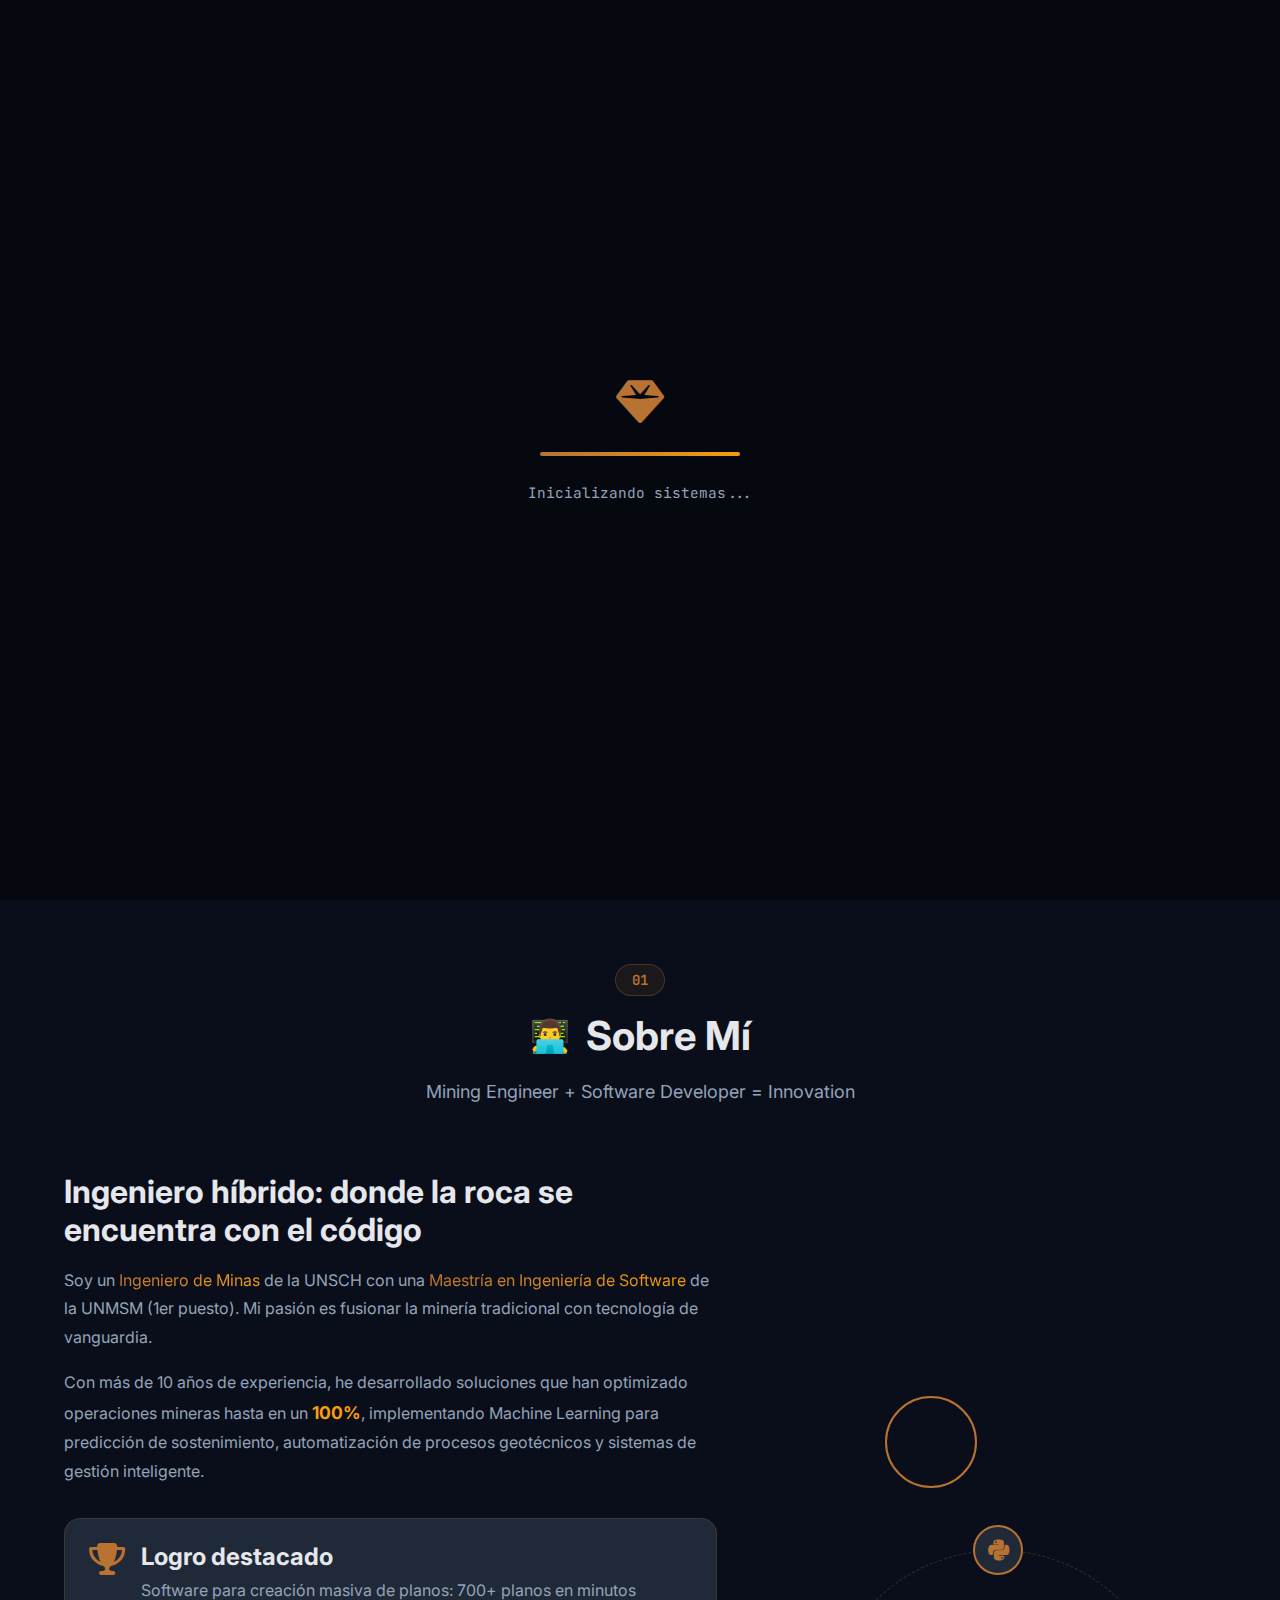
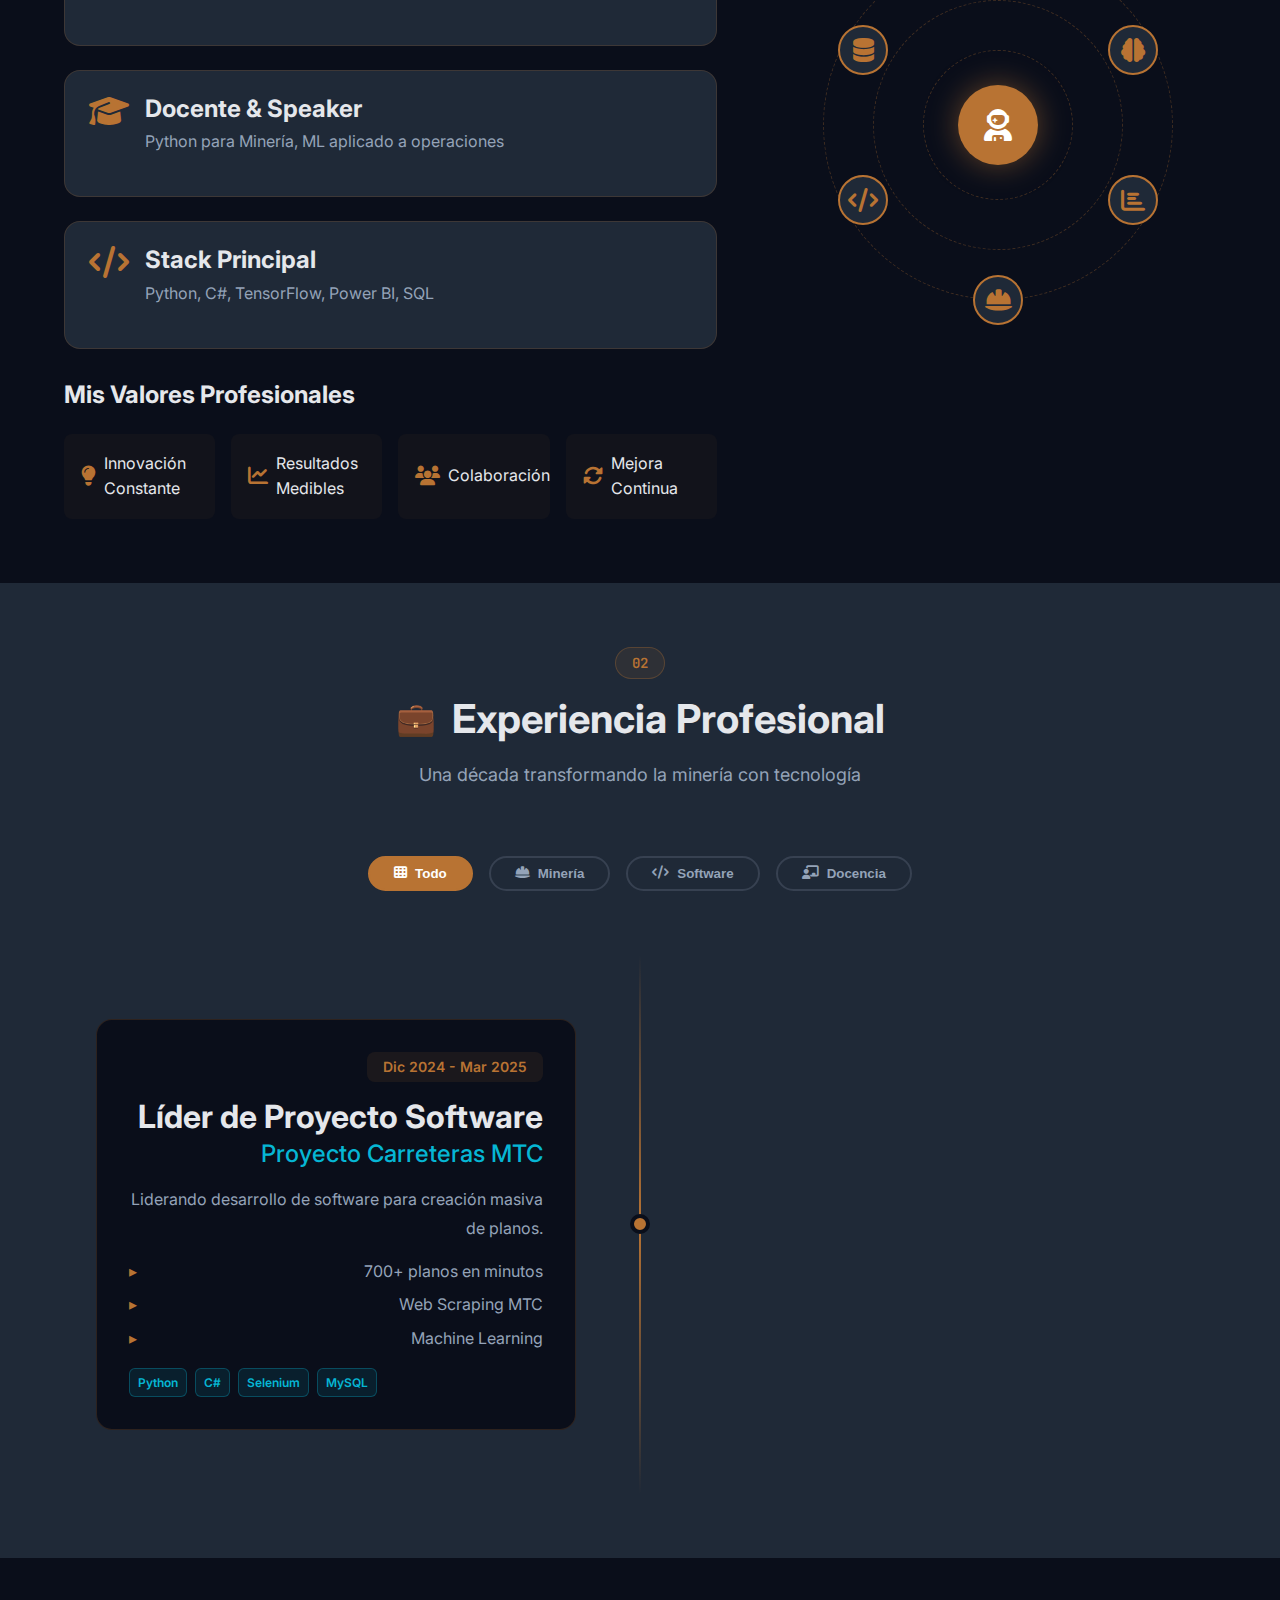
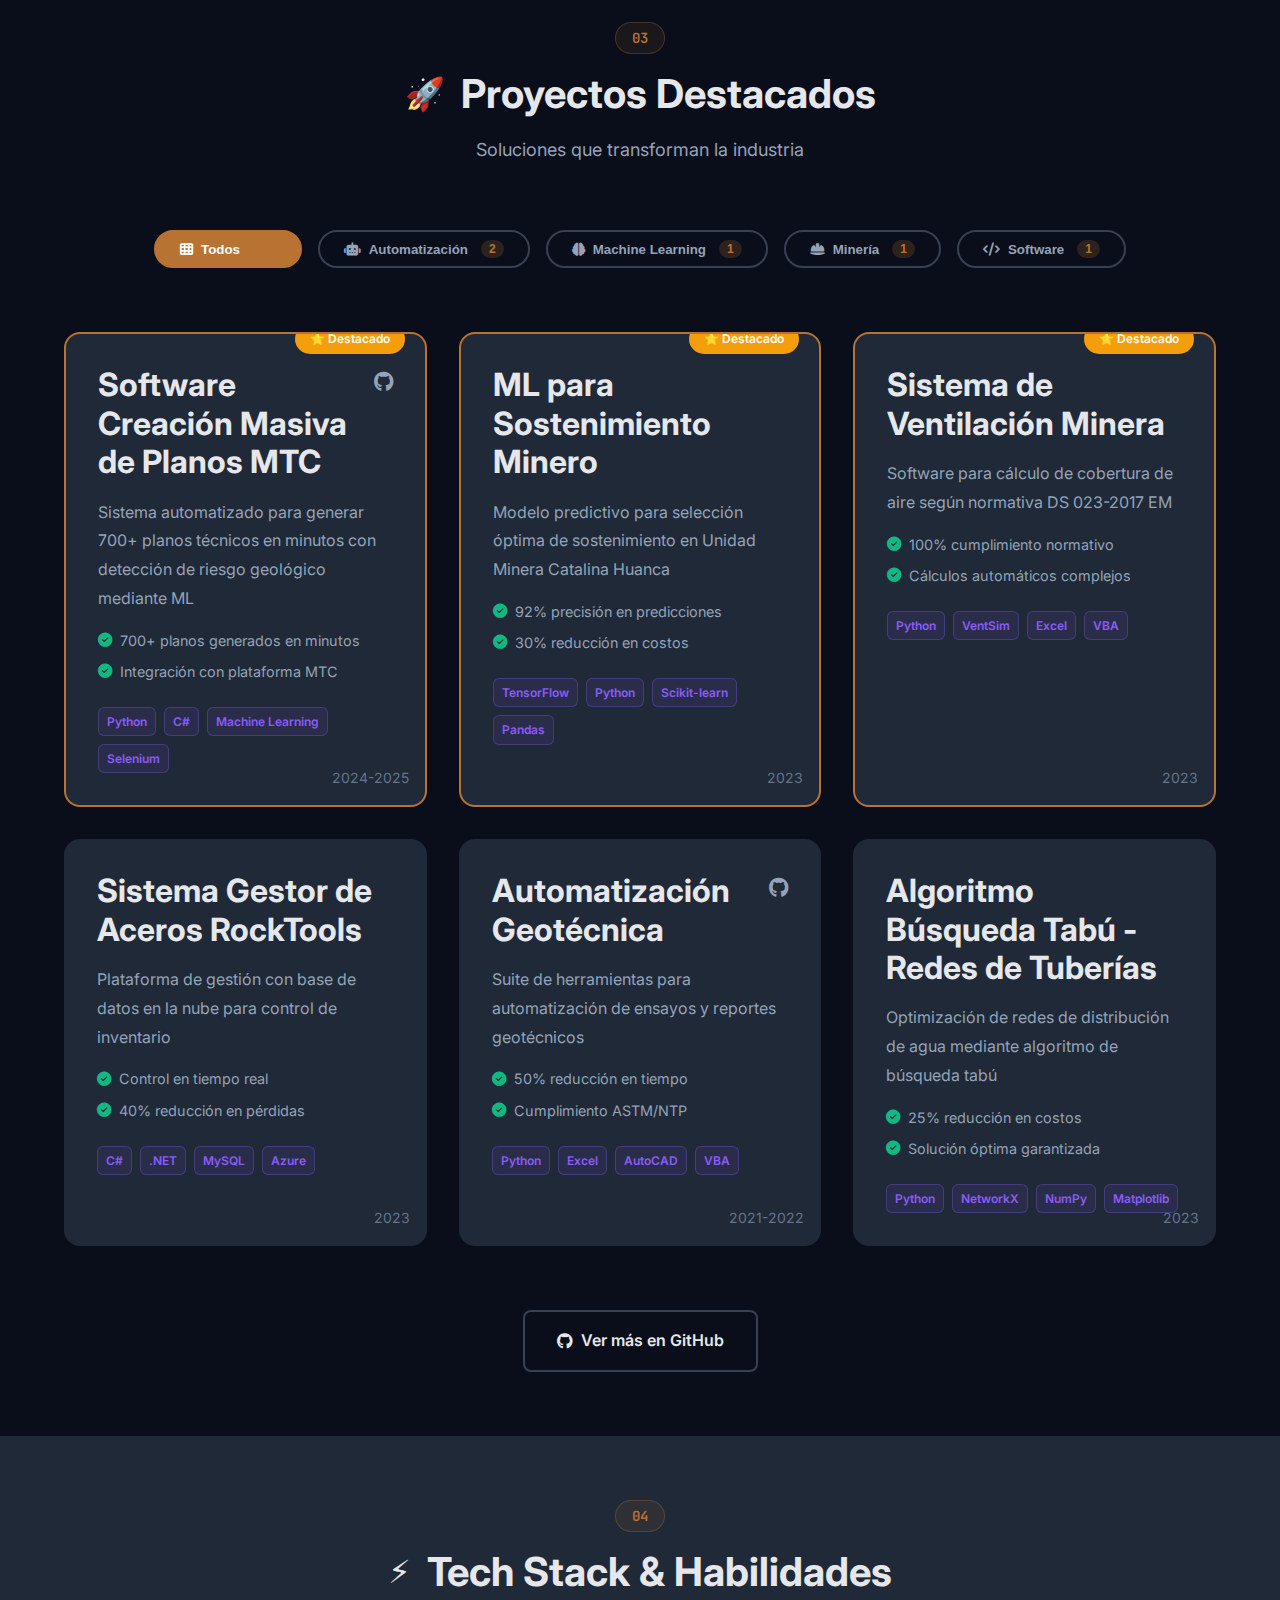
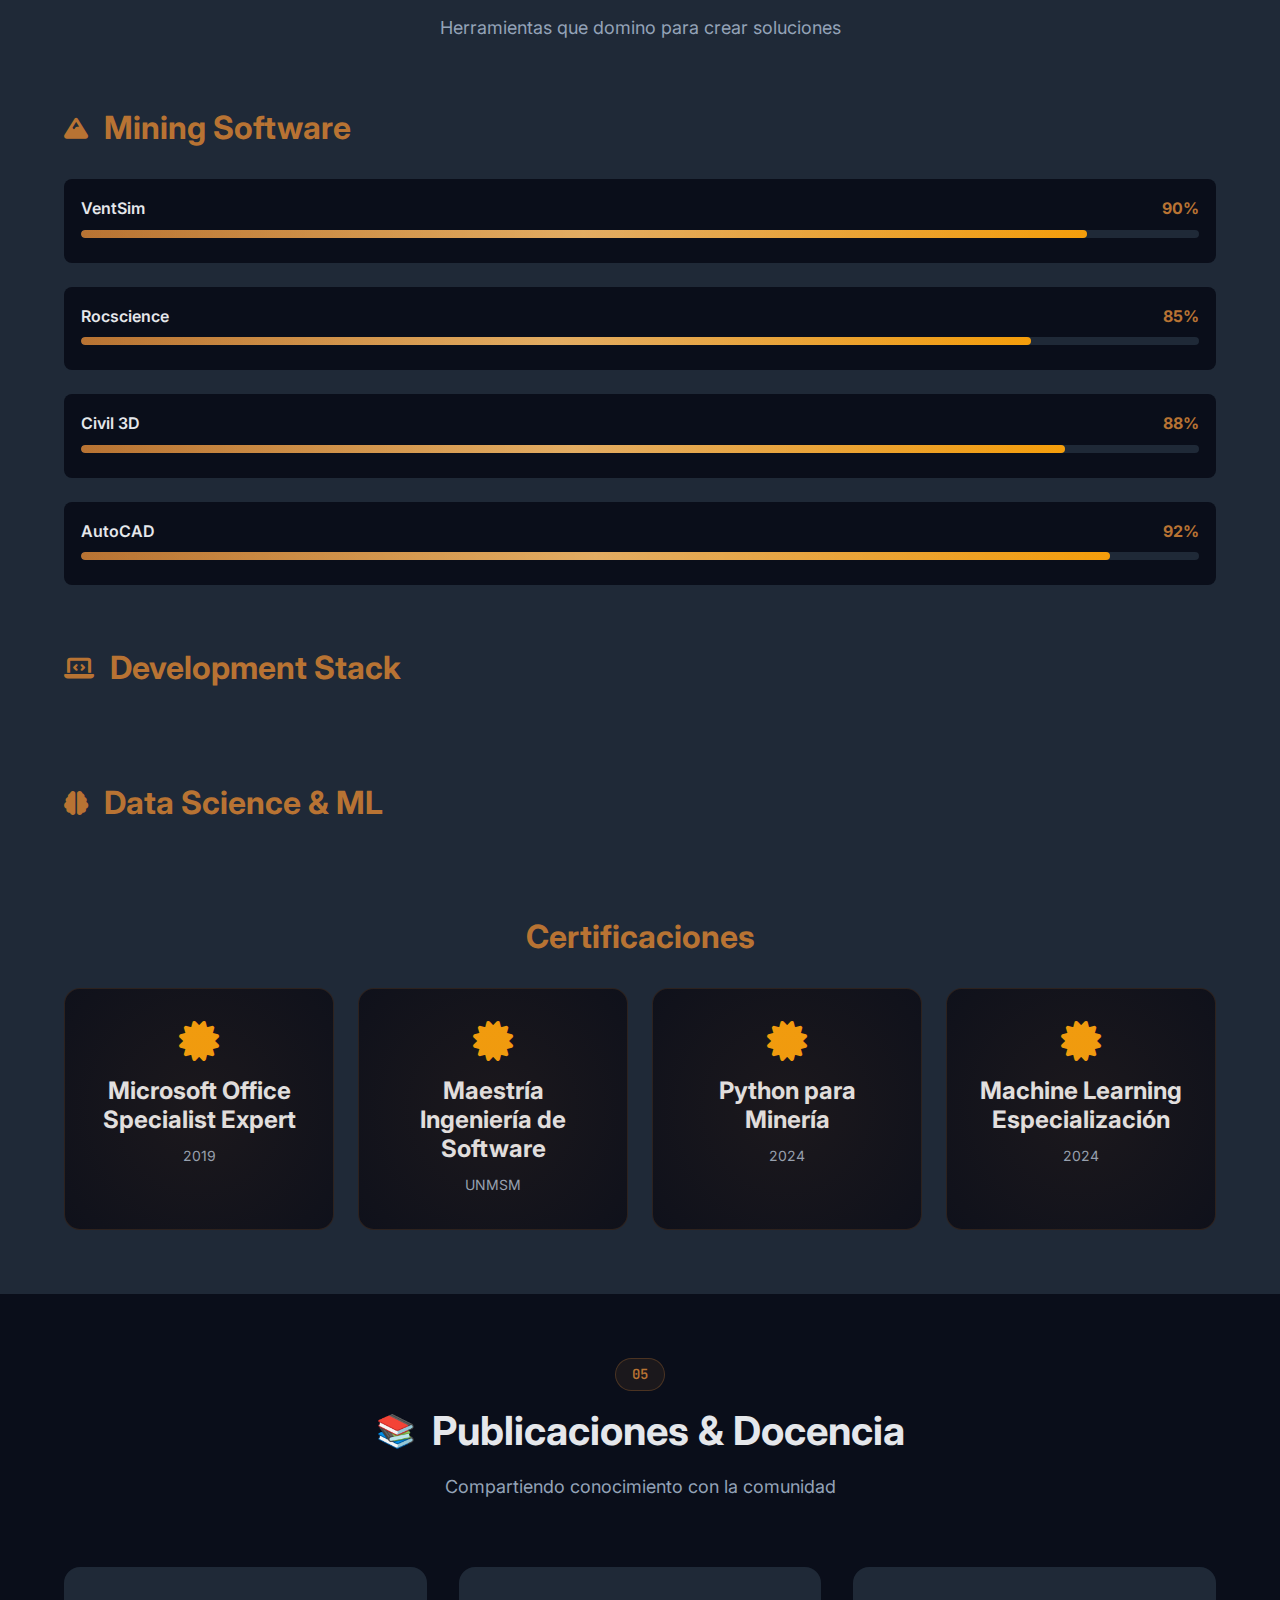
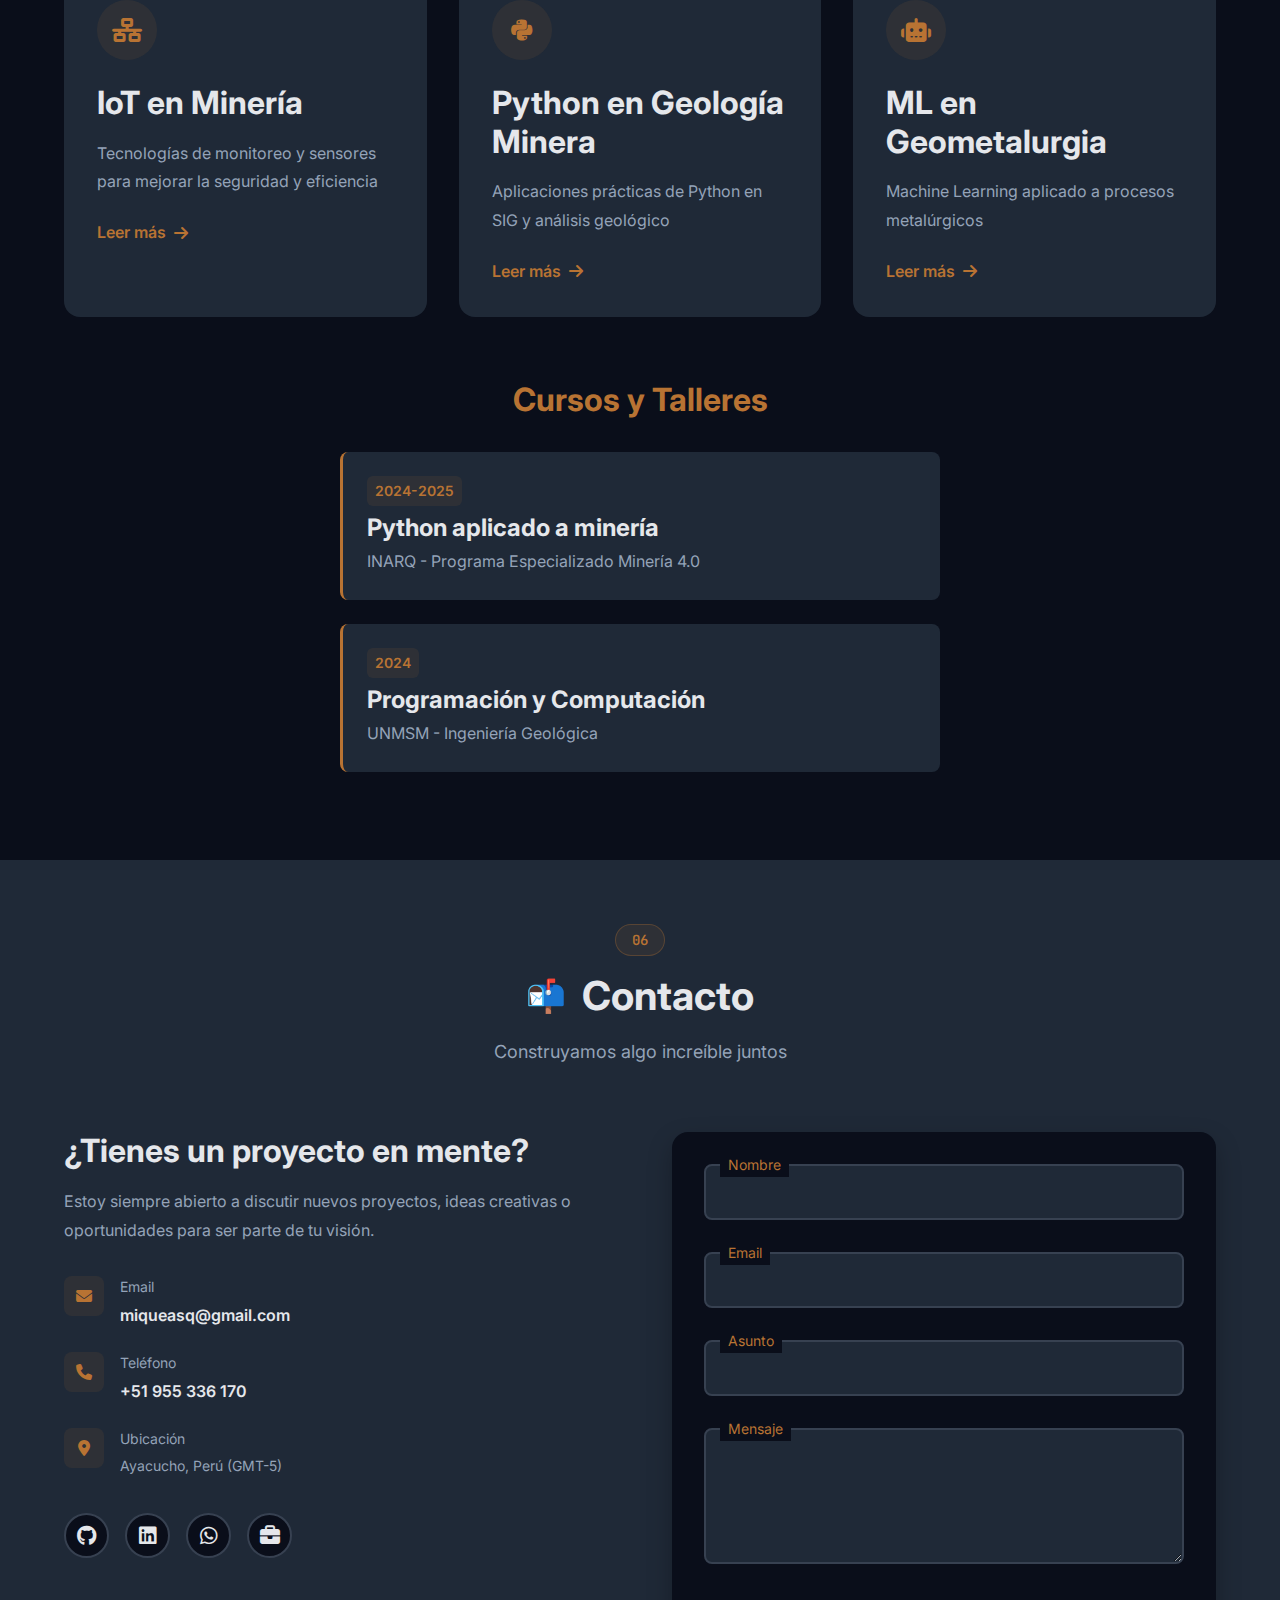
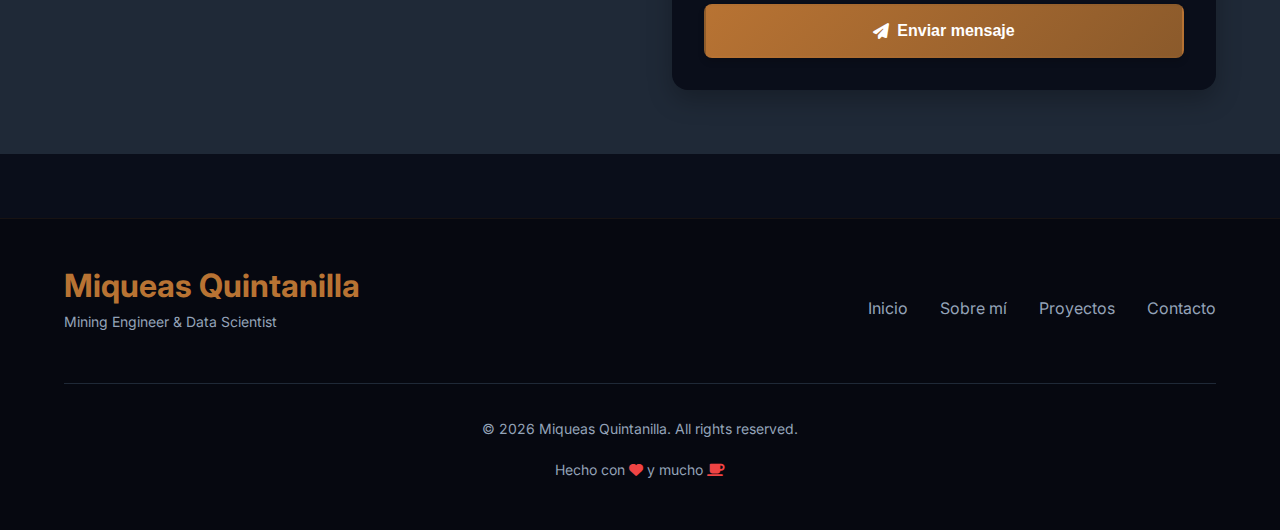
<file: index.html>
<!DOCTYPE html>
<html lang="es">
  <head>
    <meta charset="UTF-8" />
    <meta name="viewport" content="width=device-width, initial-scale=1.0" />
    <meta http-equiv="X-UA-Compatible" content="ie=edge" />

    <!-- SEO Meta Tags -->
    <title>Miqueas Quintanilla | Mining Engineer & Data Scientist</title>
    <meta
      name="description"
      content="Ingeniero de Minas especializado en Machine Learning, Data Science y desarrollo de software para la industria minera. Python, C#, TensorFlow, Power BI."
    />
    <meta
      name="keywords"
      content="Ingeniero de Minas, Data Science, Machine Learning, Python, Mining Software, Ayacucho, Peru"
    />
    <meta name="author" content="Miqueas Quintanilla Ventura" />

    <!-- Open Graph -->
    <meta
      property="og:title"
      content="Miqueas Quintanilla - Mining Engineer & Data Scientist"
    />
    <meta
      property="og:description"
      content="Transformando la minería con tecnología: ML, IA y automatización"
    />
    <meta
      property="og:image"
      content="https://miqueas.dev/assets/img/og-image.jpg"
    />
    <meta property="og:url" content="https://miqueas.dev" />
    <meta property="og:type" content="website" />

    <!-- Twitter Card -->
    <meta name="twitter:card" content="summary_large_image" />
    <meta name="twitter:title" content="Miqueas Quintanilla - Mining & Tech" />
    <meta
      name="twitter:description"
      content="Mining Engineer | Data Scientist | ML Developer"
    />

    <!-- Favicon -->
    <link rel="icon" type="image/x-icon" href="assets/img/favicon.ico" />
    <link rel="apple-touch-icon" href="assets/img/apple-touch-icon.png" />

    <!-- Fonts -->
    <link rel="preconnect" href="https://fonts.googleapis.com" />
    <link rel="preconnect" href="https://fonts.gstatic.com" crossorigin />
    <link
      href="https://fonts.googleapis.com/css2?family=Inter:wght@300;400;500;600;700;800;900&family=JetBrains+Mono:wght@400;500;700&display=swap"
      rel="stylesheet"
    />

    <!-- Icons -->
    <link
      rel="stylesheet"
      href="https://cdnjs.cloudflare.com/ajax/libs/font-awesome/6.5.1/css/all.min.css"
    />

    <!-- Styles -->
    <link rel="stylesheet" href="assets/css/main.css" />
    <link rel="stylesheet" href="assets/css/animations.css" />
    <link rel="stylesheet" href="assets/css/responsive.css" />

    <!-- PWA Manifest -->
    <link rel="manifest" href="manifest.json" />

    <!-- Theme Color -->
    <meta name="theme-color" content="#0a0e1a" />
  </head>
  <body>
    <!-- Loading Screen -->
    <div id="loader" class="loader">
      <div class="loader-content">
        <div class="mining-loader">
          <i class="fas fa-gem spinning-gem"></i>
          <div class="progress-bar">
            <div class="progress-fill"></div>
          </div>
          <p class="loader-text">Inicializando sistemas...</p>
        </div>
      </div>
    </div>

    <!-- Navigation -->
    <nav class="navbar" id="navbar">
      <div class="nav-container">
        <a href="#home" class="nav-brand">
          <span class="brand-icon">⚒️</span>
          <span class="brand-text">MQV</span>
        </a>

        <div class="nav-menu" id="navMenu">
          <a href="#home" class="nav-link active" data-section="home">
            <i class="fas fa-home"></i>
            <span>Inicio</span>
          </a>
          <a href="#about" class="nav-link" data-section="about">
            <i class="fas fa-user"></i>
            <span>Sobre mí</span>
          </a>
          <a href="#experience" class="nav-link" data-section="experience">
            <i class="fas fa-briefcase"></i>
            <span>Experiencia</span>
          </a>
          <a href="#projects" class="nav-link" data-section="projects">
            <i class="fas fa-code-branch"></i>
            <span>Proyectos</span>
          </a>
          <a href="#skills" class="nav-link" data-section="skills">
            <i class="fas fa-tools"></i>
            <span>Skills</span>
          </a>
          <a href="#publications" class="nav-link" data-section="publications">
            <i class="fas fa-newspaper"></i>
            <span>Publicaciones</span>
          </a>
          <a href="#contact" class="nav-link" data-section="contact">
            <i class="fas fa-envelope"></i>
            <span>Contacto</span>
          </a>
        </div>

        <div class="nav-actions">
          <button
            class="theme-toggle"
            id="themeToggle"
            aria-label="Cambiar tema"
          >
            <i class="fas fa-moon" id="themeIcon"></i>
          </button>
          <button
            class="terminal-toggle"
            id="terminalToggle"
            aria-label="Abrir terminal"
          >
            <i class="fas fa-terminal"></i>
          </button>
          <button class="nav-toggle" id="navToggle" aria-label="Menu">
            <span></span>
            <span></span>
            <span></span>
          </button>
        </div>
      </div>
    </nav>

    <!-- Hero Section -->
    <section id="home" class="hero">
      <canvas id="particlesCanvas"></canvas>
      <div class="hero-content">
        <div class="hero-text">
          <div class="hero-badge">
            <span class="pulse-dot"></span>
            <span>Disponible para proyectos</span>
          </div>
          <h1 class="hero-title">
            <span class="greeting">Hola, soy</span>
            <span class="name glitch" data-text="Miqueas Quintanilla"
              >Miqueas Quintanilla</span
            >
          </h1>
          <div class="hero-subtitle">
            <span class="role-prefix">></span>
            <span class="typewriter" id="typewriter"></span>
            <span class="cursor">|</span>
          </div>
          <p class="hero-description">
            Transformo operaciones mineras con
            <span class="highlight">Machine Learning</span> y
            <span class="highlight">Data Science</span>. Especializado en
            automatización de procesos y desarrollo de software para la
            industria extractiva.
          </p>
          <div class="hero-stats">
            <div class="stat">
              <span class="stat-value" data-target="10">0</span>
              <span class="stat-label">Años Experiencia</span>
            </div>
            <div class="stat">
              <span class="stat-value" data-target="50">0</span>
              <span class="stat-label">Proyectos</span>
            </div>
            <div class="stat">
              <span class="stat-value" data-target="15">0</span>
              <span class="stat-label">Certificaciones</span>
            </div>
          </div>
          <div class="hero-cta">
            <a href="#projects" class="btn btn-primary">
              <i class="fas fa-rocket"></i>
              Explorar Proyectos
            </a>
            <a
              href="assets/docs/CV_Miqueas_Quintanilla.pdf"
              download
              class="btn btn-secondary"
            >
              <i class="fas fa-download"></i>
              Descargar CV
            </a>
            <button class="btn btn-icon" id="playDemo" aria-label="Ver demo">
              <i class="fas fa-play"></i>
            </button>
          </div>
        </div>
        <div class="hero-visual">
          <div class="floating-cards">
            <div class="card-tech python">
              <i class="fab fa-python"></i>
              <span>Python</span>
            </div>
            <div class="card-tech ml">
              <i class="fas fa-brain"></i>
              <span>ML</span>
            </div>
            <div class="card-tech mining">
              <i class="fas fa-hard-hat"></i>
              <span>Mining</span>
            </div>
            <div class="card-tech data">
              <i class="fas fa-database"></i>
              <span>Data</span>
            </div>
          </div>
          <div class="hero-image">
            <div class="image-frame">
              <div class="image-glow"></div>
              <img
                src="assets/img/profile.jpg"
                alt="Miqueas Quintanilla"
                style="
                  width: 100%;
                  height: 100%;
                  object-fit: cover;
                  border-radius: inherit;
                "
              />
            </div>
          </div>
        </div>
      </div>
      <div class="scroll-indicator">
        <span>Scroll para explorar</span>
        <i class="fas fa-chevron-down"></i>
      </div>
    </section>

    <!-- About Section -->
    <section id="about" class="about">
      <div class="container">
        <div class="section-header">
          <span class="section-number">01</span>
          <h2 class="section-title">
            <span class="title-icon">👨‍💻</span>
            Sobre Mí
          </h2>
          <p class="section-subtitle">
            Mining Engineer + Software Developer = Innovation
          </p>
        </div>

        <div class="about-content">
          <div class="about-text">
            <div class="about-intro">
              <h3>
                Ingeniero híbrido: donde la roca se encuentra con el código
              </h3>
              <p>
                Soy un <span class="text-gradient">Ingeniero de Minas</span> de
                la UNSCH con una
                <span class="text-gradient"
                  >Maestría en Ingeniería de Software</span
                >
                de la UNMSM (1er puesto). Mi pasión es fusionar la minería
                tradicional con tecnología de vanguardia.
              </p>
              <p>
                Con más de 10 años de experiencia, he desarrollado soluciones
                que han optimizado operaciones mineras hasta en un
                <span class="highlight-number">100%</span>, implementando
                Machine Learning para predicción de sostenimiento,
                automatización de procesos geotécnicos y sistemas de gestión
                inteligente.
              </p>
            </div>

            <div class="about-highlights">
              <div class="highlight-card">
                <i class="fas fa-trophy"></i>
                <div>
                  <h4>Logro destacado</h4>
                  <p>
                    Software para creación masiva de planos: 700+ planos en
                    minutos
                  </p>
                </div>
              </div>
              <div class="highlight-card">
                <i class="fas fa-graduation-cap"></i>
                <div>
                  <h4>Docente & Speaker</h4>
                  <p>Python para Minería, ML aplicado a operaciones</p>
                </div>
              </div>
              <div class="highlight-card">
                <i class="fas fa-code"></i>
                <div>
                  <h4>Stack Principal</h4>
                  <p>Python, C#, TensorFlow, Power BI, SQL</p>
                </div>
              </div>
            </div>

            <div class="about-values">
              <h4>Mis Valores Profesionales</h4>
              <div class="values-grid">
                <div class="value-item">
                  <i class="fas fa-lightbulb"></i>
                  <span>Innovación Constante</span>
                </div>
                <div class="value-item">
                  <i class="fas fa-chart-line"></i>
                  <span>Resultados Medibles</span>
                </div>
                <div class="value-item">
                  <i class="fas fa-users"></i>
                  <span>Colaboración</span>
                </div>
                <div class="value-item">
                  <i class="fas fa-sync-alt"></i>
                  <span>Mejora Continua</span>
                </div>
              </div>
            </div>
          </div>

          <div class="about-visual">
            <div class="skills-radar">
              <canvas id="skillsRadar"></canvas>
            </div>
            <div class="tech-orbit">
              <div class="orbit-center">
                <i class="fas fa-user-astronaut"></i>
              </div>
              <div class="orbit-ring ring-1"></div>
              <div class="orbit-ring ring-2"></div>
              <div class="orbit-ring ring-3"></div>
              <div class="orbit-item item-1" data-tooltip="Python">
                <i class="fab fa-python"></i>
              </div>
              <div class="orbit-item item-2" data-tooltip="Machine Learning">
                <i class="fas fa-brain"></i>
              </div>
              <div class="orbit-item item-3" data-tooltip="Data Science">
                <i class="fas fa-chart-bar"></i>
              </div>
              <div class="orbit-item item-4" data-tooltip="Mining Software">
                <i class="fas fa-hard-hat"></i>
              </div>
              <div class="orbit-item item-5" data-tooltip="C# .NET">
                <i class="fas fa-code"></i>
              </div>
              <div class="orbit-item item-6" data-tooltip="SQL">
                <i class="fas fa-database"></i>
              </div>
            </div>
          </div>
        </div>
      </div>
    </section>

    <!-- Experience Timeline -->
    <section id="experience" class="experience">
      <div class="container">
        <div class="section-header">
          <span class="section-number">02</span>
          <h2 class="section-title">
            <span class="title-icon">💼</span>
            Experiencia Profesional
          </h2>
          <p class="section-subtitle">
            Una década transformando la minería con tecnología
          </p>
        </div>

        <div class="experience-filters">
          <button class="filter-btn active" data-filter="all">
            <i class="fas fa-th"></i> Todo
          </button>
          <button class="filter-btn" data-filter="mining">
            <i class="fas fa-hard-hat"></i> Minería
          </button>
          <button class="filter-btn" data-filter="software">
            <i class="fas fa-code"></i> Software
          </button>
          <button class="filter-btn" data-filter="teaching">
            <i class="fas fa-chalkboard-teacher"></i> Docencia
          </button>
        </div>

        <div class="timeline" id="experienceTimeline">
          <!-- Timeline items will be loaded dynamically -->
        </div>
      </div>
    </section>

    <!-- Projects Section -->
    <section id="projects" class="projects">
      <div class="container">
        <div class="section-header">
          <span class="section-number">03</span>
          <h2 class="section-title">
            <span class="title-icon">🚀</span>
            Proyectos Destacados
          </h2>
          <p class="section-subtitle">
            Soluciones que transforman la industria
          </p>
        </div>

        <div class="projects-filters">
          <button class="filter-btn active" data-filter="all">
            <i class="fas fa-th"></i> Todos
            <span class="filter-count">6</span>
          </button>
          <button class="filter-btn" data-filter="automation">
            <i class="fas fa-robot"></i> Automatización
            <span class="filter-count">2</span>
          </button>
          <button class="filter-btn" data-filter="ml">
            <i class="fas fa-brain"></i> Machine Learning
            <span class="filter-count">1</span>
          </button>
          <button class="filter-btn" data-filter="mining">
            <i class="fas fa-hard-hat"></i> Minería
            <span class="filter-count">1</span>
          </button>
          <button class="filter-btn" data-filter="software">
            <i class="fas fa-code"></i> Software
            <span class="filter-count">1</span>
          </button>
        </div>

        <div class="projects-grid" id="projectsGrid">
          <!-- Projects will be loaded dynamically -->
        </div>

        <div class="projects-cta">
          <a
            href="https://github.com/Miqueas7"
            target="_blank"
            class="btn btn-outline"
          >
            <i class="fab fa-github"></i>
            Ver más en GitHub
          </a>
        </div>
      </div>
    </section>

    <!-- Skills Section -->
    <section id="skills" class="skills">
      <div class="container">
        <div class="section-header">
          <span class="section-number">04</span>
          <h2 class="section-title">
            <span class="title-icon">⚡</span>
            Tech Stack & Habilidades
          </h2>
          <p class="section-subtitle">
            Herramientas que domino para crear soluciones
          </p>
        </div>

        <div class="skills-container">
          <div class="skills-category">
            <h3 class="category-title">
              <i class="fas fa-mountain"></i>
              Mining Software
            </h3>
            <div class="skills-grid" id="miningSkills">
              <!-- Skills will be loaded dynamically -->
            </div>
          </div>

          <div class="skills-category">
            <h3 class="category-title">
              <i class="fas fa-laptop-code"></i>
              Development Stack
            </h3>
            <div class="skills-grid" id="devSkills">
              <!-- Skills will be loaded dynamically -->
            </div>
          </div>

          <div class="skills-category">
            <h3 class="category-title">
              <i class="fas fa-brain"></i>
              Data Science & ML
            </h3>
            <div class="skills-grid" id="dataSkills">
              <!-- Skills will be loaded dynamically -->
            </div>
          </div>
        </div>

        <div class="certifications">
          <h3>Certificaciones</h3>
          <div class="cert-slider" id="certSlider">
            <!-- Certifications will be loaded dynamically -->
          </div>
        </div>
      </div>
    </section>

    <!-- Publications Section -->
    <section id="publications" class="publications">
      <div class="container">
        <div class="section-header">
          <span class="section-number">05</span>
          <h2 class="section-title">
            <span class="title-icon">📚</span>
            Publicaciones & Docencia
          </h2>
          <p class="section-subtitle">
            Compartiendo conocimiento con la comunidad
          </p>
        </div>

        <div class="publications-grid">
          <div class="publication-card">
            <div class="pub-icon">
              <i class="fas fa-network-wired"></i>
            </div>
            <h3>IoT en Minería</h3>
            <p>
              Tecnologías de monitoreo y sensores para mejorar la seguridad y
              eficiencia
            </p>
            <a
              href="https://www.codeauni.com/comunidad/blog/108/"
              target="_blank"
              class="pub-link"
            >
              Leer más <i class="fas fa-arrow-right"></i>
            </a>
          </div>

          <div class="publication-card">
            <div class="pub-icon">
              <i class="fab fa-python"></i>
            </div>
            <h3>Python en Geología Minera</h3>
            <p>Aplicaciones prácticas de Python en SIG y análisis geológico</p>
            <a
              href="https://www.codeauni.com/comunidad/blog/137/"
              target="_blank"
              class="pub-link"
            >
              Leer más <i class="fas fa-arrow-right"></i>
            </a>
          </div>

          <div class="publication-card">
            <div class="pub-icon">
              <i class="fas fa-robot"></i>
            </div>
            <h3>ML en Geometalurgia</h3>
            <p>Machine Learning aplicado a procesos metalúrgicos</p>
            <a
              href="https://www.codeauni.com/comunidad/blog/212/"
              target="_blank"
              class="pub-link"
            >
              Leer más <i class="fas fa-arrow-right"></i>
            </a>
          </div>
        </div>

        <div class="teaching">
          <h3>Cursos y Talleres</h3>
          <div class="teaching-timeline">
            <div class="teaching-item">
              <span class="year">2024-2025</span>
              <h4>Python aplicado a minería</h4>
              <p>INARQ - Programa Especializado Minería 4.0</p>
            </div>
            <div class="teaching-item">
              <span class="year">2024</span>
              <h4>Programación y Computación</h4>
              <p>UNMSM - Ingeniería Geológica</p>
            </div>
          </div>
        </div>
      </div>
    </section>

    <!-- Contact Section -->
    <section id="contact" class="contact">
      <div class="container">
        <div class="section-header">
          <span class="section-number">06</span>
          <h2 class="section-title">
            <span class="title-icon">📬</span>
            Contacto
          </h2>
          <p class="section-subtitle">Construyamos algo increíble juntos</p>
        </div>

        <div class="contact-content">
          <div class="contact-info">
            <h3>¿Tienes un proyecto en mente?</h3>
            <p>
              Estoy siempre abierto a discutir nuevos proyectos, ideas creativas
              o oportunidades para ser parte de tu visión.
            </p>

            <div class="contact-items">
              <div class="contact-item">
                <i class="fas fa-envelope"></i>
                <div>
                  <span>Email</span>
                  <a href="mailto:miqueasq@gmail.com">miqueasq@gmail.com</a>
                </div>
              </div>
              <div class="contact-item">
                <i class="fas fa-phone"></i>
                <div>
                  <span>Teléfono</span>
                  <a href="tel:+51955336170">+51 955 336 170</a>
                </div>
              </div>
              <div class="contact-item">
                <i class="fas fa-map-marker-alt"></i>
                <div>
                  <span>Ubicación</span>
                  <span>Ayacucho, Perú (GMT-5)</span>
                </div>
              </div>
            </div>

            <div class="social-links">
              <a
                href="https://github.com/Miqueas7"
                target="_blank"
                aria-label="GitHub"
              >
                <i class="fab fa-github"></i>
              </a>
              <a
                href="https://www.linkedin.com/in/mqv/"
                target="_blank"
                aria-label="LinkedIn"
              >
                <i class="fab fa-linkedin"></i>
              </a>
              <a
                href="https://wa.me/51955336170"
                target="_blank"
                aria-label="WhatsApp"
              >
                <i class="fab fa-whatsapp"></i>
              </a>
              <a
                href="https://es.fiverr.com/miqueas7"
                target="_blank"
                aria-label="Fiverr"
              >
                <i class="fas fa-briefcase"></i>
              </a>
            </div>
          </div>

          <div class="contact-form">
            <form id="contactForm">
              <div class="form-group">
                <input type="text" id="name" name="name" required />
                <label for="name">Nombre</label>
              </div>
              <div class="form-group">
                <input type="email" id="email" name="email" required />
                <label for="email">Email</label>
              </div>
              <div class="form-group">
                <input type="text" id="subject" name="subject" required />
                <label for="subject">Asunto</label>
              </div>
              <div class="form-group">
                <textarea
                  id="message"
                  name="message"
                  rows="5"
                  required
                ></textarea>
                <label for="message">Mensaje</label>
              </div>
              <button type="submit" class="btn btn-primary btn-block">
                <i class="fas fa-paper-plane"></i>
                Enviar mensaje
              </button>
            </form>
          </div>
        </div>
      </div>
    </section>

    <!-- Footer -->
    <footer class="footer">
      <div class="container">
        <div class="footer-content">
          <div class="footer-brand">
            <h3>Miqueas Quintanilla</h3>
            <p>Mining Engineer & Data Scientist</p>
          </div>
          <div class="footer-links">
            <a href="#home">Inicio</a>
            <a href="#about">Sobre mí</a>
            <a href="#projects">Proyectos</a>
            <a href="#contact">Contacto</a>
          </div>
        </div>
        <div class="footer-bottom">
          <p>
            &copy; <span id="year"></span> Miqueas Quintanilla. All rights
            reserved.
          </p>
          <p>
            Hecho con <i class="fas fa-heart"></i> y mucho
            <i class="fas fa-coffee"></i>
          </p>
        </div>
      </div>
    </footer>

    <!-- Terminal Modal -->
    <div class="terminal-modal" id="terminalModal">
      <div class="terminal-container">
        <div class="terminal-header">
          <span class="terminal-title">
            <i class="fas fa-terminal"></i> miqueas@portfolio:~$
          </span>
          <button class="terminal-close" id="terminalClose">
            <i class="fas fa-times"></i>
          </button>
        </div>
        <div class="terminal-body" id="terminalBody">
          <div class="terminal-output" id="terminalOutput">
            <p class="terminal-welcome">
              Welcome to Miqueas Portfolio Terminal v1.0.0<br />
              Type 'help' for available commands
            </p>
          </div>
          <div class="terminal-input-line">
            <span class="terminal-prompt">></span>
            <input
              type="text"
              id="terminalInput"
              class="terminal-input"
              autofocus
            />
          </div>
        </div>
      </div>
    </div>

    <!-- Back to Top -->
    <button class="back-to-top" id="backToTop" aria-label="Volver arriba">
      <i class="fas fa-chevron-up"></i>
    </button>

    <!-- Scripts -->
    <script src="assets/js/particles.js"></script>
    <script src="assets/js/animations.js"></script>
    <script src="assets/js/terminal.js"></script>
    <script src="assets/js/projects.js"></script>
    <script src="assets/js/main.js"></script>
  </body>
</html>
</file>
<file: assets/css/main.css>
/* =============================================
   PORTFOLIO - MIQUEAS QUINTANILLA
   Main Stylesheet
   ============================================= */

/* ============================================= 
   Variables & Root 
   ============================================= */
:root {
  /* Primary Colors - Mining Theme */
  --copper: #b87333;
  --copper-light: #d4915c;
  --copper-dark: #8b5a2b;

  /* Background Colors */
  --carbon-black: #0a0e1a;
  --carbon-deep: #060810;
  --graphite: #1f2937;
  --graphite-light: #374151;

  /* Tech Colors */
  --cyan-tech: #06b6d4;
  --cyan-light: #22d3ee;
  --violet-tech: #8b5cf6;
  --emerald: #10b981;
  --gold: #f59e0b;

  /* Text Colors */
  --text-primary: #e5e7eb;
  --text-secondary: #94a3b8;
  --text-muted: #64748b;

  /* Utility Colors */
  --success: #10b981;
  --warning: #f59e0b;
  --danger: #ef4444;
  --info: #3b82f6;

  /* Spacing */
  --space-xs: 0.25rem;
  --space-sm: 0.5rem;
  --space-md: 1rem;
  --space-lg: 1.5rem;
  --space-xl: 2rem;
  --space-2xl: 3rem;
  --space-3xl: 4rem;

  /* Typography */
  --font-primary: "Inter", system-ui, -apple-system, sans-serif;
  --font-mono: "JetBrains Mono", "Courier New", monospace;

  /* Transitions */
  --transition-fast: 150ms ease;
  --transition-base: 300ms ease;
  --transition-slow: 500ms ease;

  /* Shadows */
  --shadow-sm: 0 1px 3px rgba(0, 0, 0, 0.12);
  --shadow-md: 0 4px 6px rgba(0, 0, 0, 0.15);
  --shadow-lg: 0 10px 25px rgba(0, 0, 0, 0.25);
  --shadow-xl: 0 20px 40px rgba(0, 0, 0, 0.35);
  --shadow-glow: 0 0 20px rgba(184, 115, 51, 0.3);

  /* Borders */
  --border-radius-sm: 0.375rem;
  --border-radius-md: 0.5rem;
  --border-radius-lg: 1rem;
  --border-radius-xl: 1.5rem;
}

/* Light Theme */
[data-theme="light"] {
  --carbon-black: #ffffff;
  --carbon-deep: #f9fafb;
  --graphite: #f3f4f6;
  --graphite-light: #e5e7eb;
  --text-primary: #111827;
  --text-secondary: #4b5563;
  --text-muted: #6b7280;
  --shadow-sm: 0 1px 3px rgba(0, 0, 0, 0.08);
  --shadow-md: 0 4px 6px rgba(0, 0, 0, 0.1);
  --shadow-lg: 0 10px 25px rgba(0, 0, 0, 0.15);
  --shadow-glow: 0 0 20px rgba(184, 115, 51, 0.2);
}

/* ============================================= 
   Base Styles & Reset 
   ============================================= */
* {
  margin: 0;
  padding: 0;
  box-sizing: border-box;
}

*::before,
*::after {
  box-sizing: inherit;
}

html {
  font-size: 16px;
  scroll-behavior: smooth;
  -webkit-font-smoothing: antialiased;
  -moz-osx-font-smoothing: grayscale;
}

body {
  font-family: var(--font-primary);
  background-color: var(--carbon-black);
  color: var(--text-primary);
  line-height: 1.6;
  overflow-x: hidden;
  position: relative;
  transition: background-color var(--transition-base);
}

/* Custom Scrollbar */
::-webkit-scrollbar {
  width: 10px;
}

::-webkit-scrollbar-track {
  background: var(--graphite);
}

::-webkit-scrollbar-thumb {
  background: var(--copper);
  border-radius: 5px;
  transition: background var(--transition-fast);
}

::-webkit-scrollbar-thumb:hover {
  background: var(--copper-light);
}

/* Selection */
::selection {
  background-color: var(--copper);
  color: white;
}

/* ============================================= 
   Typography 
   ============================================= */
h1,
h2,
h3,
h4,
h5,
h6 {
  font-weight: 700;
  line-height: 1.2;
  margin-bottom: var(--space-md);
  color: var(--text-primary);
}

h1 {
  font-size: clamp(2rem, 5vw, 3.5rem);
}
h2 {
  font-size: clamp(1.75rem, 4vw, 2.5rem);
}
h3 {
  font-size: clamp(1.5rem, 3vw, 2rem);
}
h4 {
  font-size: clamp(1.25rem, 2.5vw, 1.5rem);
}
h5 {
  font-size: clamp(1.125rem, 2vw, 1.25rem);
}
h6 {
  font-size: 1rem;
}

p {
  margin-bottom: var(--space-md);
  color: var(--text-secondary);
  line-height: 1.8;
}

a {
  color: var(--cyan-tech);
  text-decoration: none;
  transition: color var(--transition-fast);
}

a:hover {
  color: var(--cyan-light);
}

/* ============================================= 
   Utilities 
   ============================================= */
.container {
  width: 100%;
  max-width: 1200px;
  margin: 0 auto;
  padding: 0 var(--space-lg);
}

.text-gradient {
  background: linear-gradient(135deg, var(--copper) 0%, var(--gold) 100%);
  -webkit-background-clip: text;
  -webkit-text-fill-color: transparent;
  background-clip: text;
  display: inline-block;
}

.highlight {
  color: var(--cyan-tech);
  font-weight: 600;
}

.highlight-number {
  color: var(--gold);
  font-weight: 700;
  font-size: 1.1em;
}

/* ============================================= 
   Loading Screen 
   ============================================= */
.loader {
  position: fixed;
  top: 0;
  left: 0;
  width: 100%;
  height: 100vh;
  background: var(--carbon-deep);
  display: flex;
  align-items: center;
  justify-content: center;
  z-index: 10000;
  transition: opacity var(--transition-slow), visibility var(--transition-slow);
}

.loader.hidden {
  opacity: 0;
  visibility: hidden;
}

.mining-loader {
  text-align: center;
}

.spinning-gem {
  font-size: 3rem;
  color: var(--copper);
  animation: spin 2s linear infinite;
}

.progress-bar {
  width: 200px;
  height: 4px;
  background: var(--graphite);
  border-radius: 2px;
  overflow: hidden;
  margin: var(--space-lg) auto;
}

.progress-fill {
  height: 100%;
  background: linear-gradient(90deg, var(--copper) 0%, var(--gold) 100%);
  animation: progress 2s ease-in-out;
}

.loader-text {
  color: var(--text-secondary);
  font-family: var(--font-mono);
  font-size: 0.9rem;
}

@keyframes spin {
  to {
    transform: rotate(360deg);
  }
}

@keyframes progress {
  from {
    width: 0;
  }
  to {
    width: 100%;
  }
}

/* ============================================= 
   Navigation 
   ============================================= */
.navbar {
  position: fixed;
  top: 0;
  left: 0;
  width: 100%;
  background: rgba(10, 14, 26, 0.85);
  backdrop-filter: blur(10px);
  z-index: 1000;
  transition: all var(--transition-base);
  border-bottom: 1px solid rgba(184, 115, 51, 0.1);
}

.navbar.scrolled {
  background: rgba(10, 14, 26, 0.95);
  box-shadow: var(--shadow-lg);
}

.nav-container {
  display: flex;
  align-items: center;
  justify-content: space-between;
  padding: var(--space-md) var(--space-lg);
  max-width: 1400px;
  margin: 0 auto;
}

.nav-brand {
  display: flex;
  align-items: center;
  gap: var(--space-sm);
  font-size: 1.5rem;
  font-weight: 700;
  color: var(--text-primary);
  transition: transform var(--transition-fast);
}

.nav-brand:hover {
  transform: translateY(-2px);
  color: var(--copper);
}

.brand-icon {
  font-size: 1.8rem;
  animation: pulse 2s ease-in-out infinite;
}

.nav-menu {
  display: flex;
  align-items: center;
  gap: var(--space-xs);
  list-style: none;
}

.nav-link {
  display: flex;
  align-items: center;
  gap: var(--space-xs);
  padding: var(--space-sm) var(--space-md);
  color: var(--text-secondary);
  border-radius: var(--border-radius-md);
  transition: all var(--transition-fast);
  position: relative;
  overflow: hidden;
}

.nav-link i {
  font-size: 0.9rem;
  opacity: 0.7;
}

.nav-link span {
  font-size: 0.95rem;
  font-weight: 500;
}

.nav-link::before {
  content: "";
  position: absolute;
  bottom: 0;
  left: 0;
  width: 100%;
  height: 2px;
  background: linear-gradient(90deg, var(--copper) 0%, var(--gold) 100%);
  transform: translateX(-100%);
  transition: transform var(--transition-base);
}

.nav-link:hover {
  color: var(--text-primary);
  background: rgba(184, 115, 51, 0.1);
}

.nav-link:hover::before {
  transform: translateX(0);
}

.nav-link.active {
  color: var(--copper);
  background: rgba(184, 115, 51, 0.15);
}

.nav-actions {
  display: flex;
  align-items: center;
  gap: var(--space-md);
}

.theme-toggle,
.terminal-toggle {
  background: transparent;
  border: 2px solid var(--graphite-light);
  color: var(--text-primary);
  width: 40px;
  height: 40px;
  border-radius: var(--border-radius-md);
  display: flex;
  align-items: center;
  justify-content: center;
  cursor: pointer;
  transition: all var(--transition-fast);
}

.theme-toggle:hover,
.terminal-toggle:hover {
  border-color: var(--copper);
  color: var(--copper);
  transform: translateY(-2px);
}

.nav-toggle {
  display: none;
  flex-direction: column;
  gap: 4px;
  background: transparent;
  border: none;
  cursor: pointer;
  padding: 5px;
}

.nav-toggle span {
  width: 25px;
  height: 2px;
  background: var(--text-primary);
  transition: all var(--transition-fast);
  display: block;
}

.nav-toggle.active span:nth-child(1) {
  transform: rotate(45deg) translate(5px, 5px);
}

.nav-toggle.active span:nth-child(2) {
  opacity: 0;
}

.nav-toggle.active span:nth-child(3) {
  transform: rotate(-45deg) translate(7px, -6px);
}

/* ============================================= 
   Hero Section 
   ============================================= */
.hero {
  min-height: 100vh;
  display: flex;
  align-items: center;
  position: relative;
  overflow: hidden;
  background: linear-gradient(
    135deg,
    var(--carbon-deep) 0%,
    var(--carbon-black) 100%
  );
}

#particlesCanvas {
  position: absolute;
  top: 0;
  left: 0;
  width: 100%;
  height: 100%;
  opacity: 0.5;
  z-index: 1;
}

.hero-content {
  position: relative;
  z-index: 2;
  width: 100%;
  max-width: 1400px;
  margin: 0 auto;
  padding: var(--space-3xl) var(--space-lg);
  display: grid;
  grid-template-columns: 1fr 1fr;
  gap: var(--space-3xl);
  align-items: center;
}

.hero-badge {
  display: inline-flex;
  align-items: center;
  gap: var(--space-sm);
  padding: var(--space-xs) var(--space-md);
  background: rgba(16, 185, 129, 0.1);
  border: 1px solid rgba(16, 185, 129, 0.3);
  border-radius: var(--border-radius-xl);
  color: var(--emerald);
  font-size: 0.875rem;
  margin-bottom: var(--space-lg);
}

.pulse-dot {
  width: 8px;
  height: 8px;
  background: var(--emerald);
  border-radius: 50%;
  animation: pulse 2s ease-in-out infinite;
}

.hero-title {
  margin-bottom: var(--space-lg);
  animation: slideInLeft 0.8s ease-out;
}

.greeting {
  display: block;
  font-size: 1.25rem;
  color: var(--text-secondary);
  font-weight: 400;
  margin-bottom: var(--space-sm);
}

.name {
  display: block;
  font-size: clamp(2.5rem, 6vw, 4rem);
  font-weight: 800;
  background: linear-gradient(
    135deg,
    var(--copper) 0%,
    var(--gold) 50%,
    var(--cyan-tech) 100%
  );
  -webkit-background-clip: text;
  -webkit-text-fill-color: transparent;
  background-clip: text;
  position: relative;
}

.glitch {
  position: relative;
}

.glitch::before,
.glitch::after {
  content: attr(data-text);
  position: absolute;
  top: 0;
  left: 0;
  width: 100%;
  height: 100%;
  background: linear-gradient(
    135deg,
    var(--copper) 0%,
    var(--gold) 50%,
    var(--cyan-tech) 100%
  );
  -webkit-background-clip: text;
  -webkit-text-fill-color: transparent;
  background-clip: text;
}

.glitch::before {
  animation: glitch1 0.3s infinite;
  color: var(--cyan-tech);
}

.glitch::after {
  animation: glitch2 0.3s infinite;
  color: var(--copper);
}

@keyframes glitch1 {
  0%,
  100% {
    clip: rect(42px, 9999px, 44px, 0);
  }
  50% {
    clip: rect(12px, 9999px, 59px, 0);
  }
}

@keyframes glitch2 {
  0%,
  100% {
    clip: rect(85px, 9999px, 140px, 0);
  }
  50% {
    clip: rect(78px, 9999px, 93px, 0);
  }
}

.hero-subtitle {
  display: flex;
  align-items: center;
  font-family: var(--font-mono);
  font-size: 1.25rem;
  color: var(--cyan-tech);
  margin-bottom: var(--space-lg);
}

.role-prefix {
  color: var(--copper);
  margin-right: var(--space-sm);
}

.cursor {
  animation: blink 1s infinite;
}

@keyframes blink {
  50% {
    opacity: 0;
  }
}

.hero-description {
  font-size: 1.125rem;
  line-height: 1.8;
  color: var(--text-secondary);
  margin-bottom: var(--space-xl);
  animation: slideInLeft 1s ease-out 0.2s backwards;
}

.hero-stats {
  display: flex;
  gap: var(--space-xl);
  margin-bottom: var(--space-xl);
  animation: slideInLeft 1.2s ease-out 0.4s backwards;
}

.stat {
  text-align: center;
}

.stat-value {
  display: block;
  font-size: 2rem;
  font-weight: 700;
  color: var(--copper);
  margin-bottom: var(--space-xs);
}

.stat-label {
  font-size: 0.875rem;
  color: var(--text-secondary);
  text-transform: uppercase;
  letter-spacing: 1px;
}

.hero-cta {
  display: flex;
  gap: var(--space-md);
  flex-wrap: wrap;
  animation: slideInLeft 1.4s ease-out 0.6s backwards;
}

.btn {
  display: inline-flex;
  align-items: center;
  gap: var(--space-sm);
  padding: var(--space-md) var(--space-xl);
  border-radius: var(--border-radius-md);
  font-weight: 600;
  font-size: 1rem;
  border: 2px solid transparent;
  cursor: pointer;
  transition: all var(--transition-base);
  position: relative;
  overflow: hidden;
}

.btn::before {
  content: "";
  position: absolute;
  top: 0;
  left: -100%;
  width: 100%;
  height: 100%;
  background: rgba(255, 255, 255, 0.1);
  transition: left var(--transition-base);
}

.btn:hover::before {
  left: 100%;
}

.btn-primary {
  background: linear-gradient(
    135deg,
    var(--copper) 0%,
    var(--copper-dark) 100%
  );
  color: white;
  box-shadow: var(--shadow-md);
}

.btn-primary:hover {
  transform: translateY(-2px);
  box-shadow: var(--shadow-xl);
}

.btn-secondary {
  background: transparent;
  color: var(--text-primary);
  border-color: var(--graphite-light);
}

.btn-secondary:hover {
  background: var(--graphite);
  border-color: var(--copper);
  color: var(--copper);
}

.btn-icon {
  width: 50px;
  height: 50px;
  padding: 0;
  border-radius: 50%;
  background: rgba(184, 115, 51, 0.1);
  border: 2px solid var(--copper);
  color: var(--copper);
  display: flex;
  align-items: center;
  justify-content: center;
}

.btn-icon:hover {
  background: var(--copper);
  color: white;
  transform: scale(1.1) rotate(90deg);
}

.hero-visual {
  position: relative;
  animation: slideInRight 1s ease-out;
}

.floating-cards {
  position: absolute;
  width: 100%;
  height: 100%;
  z-index: 1;
}

.card-tech {
  position: absolute;
  background: rgba(31, 41, 55, 0.8);
  backdrop-filter: blur(10px);
  border: 1px solid rgba(184, 115, 51, 0.3);
  border-radius: var(--border-radius-md);
  padding: var(--space-sm) var(--space-md);
  display: flex;
  align-items: center;
  gap: var(--space-sm);
  color: var(--text-primary);
  font-size: 0.875rem;
  font-weight: 600;
  box-shadow: var(--shadow-lg);
  animation: float 3s ease-in-out infinite;
}

.card-tech i {
  font-size: 1.25rem;
}

.card-tech.python {
  top: 10%;
  left: 0;
  color: var(--cyan-tech);
  animation-delay: 0s;
}

.card-tech.ml {
  top: 30%;
  right: 0;
  color: var(--violet-tech);
  animation-delay: 0.5s;
}

.card-tech.mining {
  bottom: 30%;
  left: -20px;
  color: var(--copper);
  animation-delay: 1s;
}

.card-tech.data {
  bottom: 10%;
  right: 20px;
  color: var(--gold);
  animation-delay: 1.5s;
}

@keyframes float {
  0%,
  100% {
    transform: translateY(0px);
  }
  50% {
    transform: translateY(-20px);
  }
}

.hero-image {
  position: relative;
  z-index: 2;
  display: flex;
  align-items: center;
  justify-content: center;
}

.image-frame {
  width: 400px;
  height: 400px;
  background: linear-gradient(135deg, var(--copper) 0%, var(--gold) 100%);
  border-radius: 30% 70% 70% 30% / 30% 30% 70% 70%;
  animation: morph 8s ease-in-out infinite;
  position: relative;
  display: flex;
  align-items: center;
  justify-content: center;
}

@keyframes morph {
  0%,
  100% {
    border-radius: 30% 70% 70% 30% / 30% 30% 70% 70%;
  }
  50% {
    border-radius: 70% 30% 30% 70% / 70% 70% 30% 30%;
  }
}

.image-glow {
  position: absolute;
  width: 100%;
  height: 100%;
  background: radial-gradient(
    circle,
    rgba(184, 115, 51, 0.3) 0%,
    transparent 70%
  );
  filter: blur(40px);
}

.scroll-indicator {
  position: absolute;
  bottom: 30px;
  left: 50%;
  transform: translateX(-50%);
  text-align: center;
  color: var(--text-secondary);
  animation: bounce 2s ease-in-out infinite;
}

.scroll-indicator span {
  display: block;
  font-size: 0.875rem;
  margin-bottom: var(--space-sm);
  text-transform: uppercase;
  letter-spacing: 2px;
}

@keyframes bounce {
  0%,
  100% {
    transform: translateX(-50%) translateY(0);
  }
  50% {
    transform: translateX(-50%) translateY(10px);
  }
}

/* ============================================= 
   Sections 
   ============================================= */
section {
  padding: var(--space-3xl) 0;
  position: relative;
}

.section-header {
  text-align: center;
  margin-bottom: var(--space-3xl);
}

.section-number {
  display: inline-block;
  padding: var(--space-xs) var(--space-md);
  background: rgba(184, 115, 51, 0.1);
  border: 1px solid rgba(184, 115, 51, 0.3);
  border-radius: var(--border-radius-xl);
  color: var(--copper);
  font-family: var(--font-mono);
  font-size: 0.875rem;
  font-weight: 600;
  margin-bottom: var(--space-md);
}

.section-title {
  display: flex;
  align-items: center;
  justify-content: center;
  gap: var(--space-md);
  margin-bottom: var(--space-md);
}

.title-icon {
  font-size: 2rem;
}

.section-subtitle {
  font-size: 1.125rem;
  color: var(--text-secondary);
  max-width: 600px;
  margin: 0 auto;
}

/* ============================================= 
   Additional Sections Styles 
   ============================================= */
/* These will continue in the animations.css and responsive.css files */

/* ============================================= 
   Projects Grid - FIXED
   ============================================= */
.projects-filters {
  display: flex;
  justify-content: center;
  gap: var(--space-md);
  margin-bottom: var(--space-3xl);
  flex-wrap: wrap;
}

.filter-count {
  background: rgba(184, 115, 51, 0.2);
  color: var(--copper);
  padding: 2px 8px;
  border-radius: 12px;
  font-size: 0.75rem;
  margin-left: 5px;
}

.project-card {
  position: relative;
  cursor: pointer;
  overflow: visible;
}

.project-card.featured {
  border: 2px solid var(--copper);
}

.featured-badge {
  position: absolute;
  top: -12px;
  right: 20px;
  background: var(--gold);
  color: white;
  padding: 5px 15px;
  border-radius: 20px;
  font-size: 0.75rem;
  font-weight: 600;
  z-index: 2;
}

.achievement-item {
  display: flex;
  align-items: center;
  gap: 8px;
  margin: 8px 0;
  color: var(--text-secondary);
  font-size: 0.9rem;
}

.achievement-item i {
  color: var(--emerald);
  flex-shrink: 0;
}

.project-year {
  position: absolute;
  bottom: var(--space-md);
  right: var(--space-md);
  color: var(--text-muted);
  font-size: 0.875rem;
}

.project-status {
  position: absolute;
  bottom: 10px;
  left: 20px;
  display: flex;
  align-items: center;
  gap: 5px;
  font-size: 0.75rem;
  color: var(--text-muted);
}

.status-dot {
  width: 8px;
  height: 8px;
  border-radius: 50%;
  background: var(--text-muted);
  animation: pulse 2s infinite;
}

.status-active .status-dot {
  background: var(--emerald);
}

.status-completed .status-dot {
  background: var(--copper);
  animation: none;
}

/* ============================================= 
   Terminal Modal - FIXED FONT SIZE
   ============================================= */
.terminal-modal {
  display: none;
  position: fixed;
  top: 0;
  left: 0;
  width: 100%;
  height: 100vh;
  background: rgba(0, 0, 0, 0.8);
  z-index: 2000;
  align-items: center;
  justify-content: center;
  animation: fadeIn var(--transition-base);
}

.terminal-modal.active {
  display: flex;
}

.terminal-container {
  width: 90%;
  max-width: 800px;
  height: 500px;
  background: var(--carbon-deep);
  border: 1px solid var(--copper);
  border-radius: var(--border-radius-md);
  box-shadow: var(--shadow-xl);
  display: flex;
  flex-direction: column;
  animation: slideInUp var(--transition-base);
}

.terminal-header {
  display: flex;
  align-items: center;
  justify-content: space-between;
  padding: var(--space-md);
  background: var(--graphite);
  border-bottom: 1px solid var(--copper);
}

.terminal-title {
  color: var(--copper);
  font-family: var(--font-mono);
  font-size: 0.75rem; /* Reduced from 0.875rem */
}

.terminal-close {
  background: transparent;
  border: none;
  color: var(--text-secondary);
  cursor: pointer;
  font-size: 1.25rem;
  transition: color var(--transition-fast);
}

.terminal-close:hover {
  color: var(--danger);
}

.terminal-body {
  flex: 1;
  padding: var(--space-md);
  overflow-y: auto;
  font-family: var(--font-mono);
  font-size: 0.75rem; /* Reduced from 0.875rem */
}

.terminal-output {
  color: var(--text-primary);
  margin-bottom: var(--space-md);
}

.terminal-welcome {
  color: var(--emerald);
  margin-bottom: var(--space-md);
}

.terminal-input-line {
  display: flex;
  align-items: center;
  gap: var(--space-sm);
}

.terminal-prompt {
  color: var(--copper);
}

.terminal-input {
  flex: 1;
  background: transparent;
  border: none;
  color: var(--text-primary);
  font-family: var(--font-mono);
  font-size: 0.75rem; /* Reduced from 0.875rem */
  outline: none;
}

/* Terminal Additional Styles */
.terminal-line {
  margin-bottom: 0.5rem;
  line-height: 1.4;
}

.terminal-command {
  color: var(--cyan-tech);
}

.terminal-error {
  color: var(--danger);
}

.terminal-success {
  color: var(--success);
}

.terminal-info {
  color: var(--text-primary);
}

.terminal-matrix {
  color: #00ff00;
  font-family: var(--font-mono);
}

.terminal-help table {
  width: 100%;
  margin: 1rem 0;
}

.terminal-help td {
  padding: 0.25rem 0.5rem;
}

.terminal-help .cmd-name {
  color: var(--cyan-tech);
  font-weight: bold;
  width: 150px;
}

.terminal-help .cmd-desc {
  color: var(--text-secondary);
}

.terminal-tip {
  margin-top: 1rem;
  color: var(--gold);
  font-size: 0.7rem; /* Reduced */
}

.terminal-section {
  padding: 0.5rem;
}

.terminal-section h3 {
  color: var(--copper);
  margin-bottom: 1rem;
  font-size: 1rem; /* Reduced */
}

.terminal-section ul {
  list-style: none;
}

.terminal-section a {
  color: var(--cyan-tech);
  text-decoration: underline;
}

.skill-bar {
  display: flex;
  justify-content: space-between;
  margin-bottom: 0.5rem;
  font-size: 0.7rem; /* Reduced */
}

.skill-name {
  color: var(--text-primary);
}

.skill-level {
  color: var(--copper);
}

.skill-category {
  color: var(--gold);
  font-weight: bold;
  margin-top: 1rem;
}

.exp-item {
  margin-bottom: 1rem;
}

.exp-date {
  color: var(--copper);
  font-weight: bold;
}

.exp-title {
  color: var(--cyan-tech);
  font-weight: bold;
}

.exp-desc {
  color: var(--text-secondary);
  margin-left: 1rem;
}

.project-name {
  color: var(--gold);
  font-weight: bold;
}

/* ============================================= 
   Back to Top Button 
   ============================================= */
.back-to-top {
  position: fixed;
  bottom: 30px;
  right: 30px;
  width: 50px;
  height: 50px;
  background: var(--copper);
  color: white;
  border: none;
  border-radius: 50%;
  display: flex;
  align-items: center;
  justify-content: center;
  cursor: pointer;
  opacity: 0;
  visibility: hidden;
  transition: all var(--transition-base);
  box-shadow: var(--shadow-lg);
  z-index: 999;
}

.back-to-top.visible {
  opacity: 1;
  visibility: visible;
}

.back-to-top:hover {
  background: var(--copper-light);
  transform: translateY(-5px);
  box-shadow: var(--shadow-xl);
}

/* ============================================= 
   Footer 
   ============================================= */
.footer {
  background: var(--carbon-deep);
  border-top: 1px solid rgba(184, 115, 51, 0.1);
  padding: var(--space-2xl) 0 var(--space-xl);
  margin-top: var(--space-3xl);
}

.footer-content {
  display: flex;
  justify-content: space-between;
  align-items: center;
  margin-bottom: var(--space-xl);
  padding-bottom: var(--space-xl);
  border-bottom: 1px solid var(--graphite);
}

.footer-brand h3 {
  color: var(--copper);
  margin-bottom: var(--space-xs);
}

.footer-brand p {
  color: var(--text-secondary);
  font-size: 0.875rem;
}

.footer-links {
  display: flex;
  gap: var(--space-xl);
}

.footer-links a {
  color: var(--text-secondary);
  transition: color var(--transition-fast);
}

.footer-links a:hover {
  color: var(--copper);
}

.footer-bottom {
  text-align: center;
  color: var(--text-secondary);
  font-size: 0.875rem;
}

.footer-bottom i {
  color: var(--danger);
  animation: heartbeat 1.5s ease-in-out infinite;
}

@keyframes heartbeat {
  0%,
  100% {
    transform: scale(1);
  }
  50% {
    transform: scale(1.2);
  }
}

@keyframes pulse {
  0%,
  100% {
    opacity: 1;
  }
  50% {
    opacity: 0.5;
  }
}

@keyframes fadeIn {
  from {
    opacity: 0;
  }
  to {
    opacity: 1;
  }
}

@keyframes slideInLeft {
  from {
    transform: translateX(-50px);
    opacity: 0;
  }
  to {
    transform: translateX(0);
    opacity: 1;
  }
}

@keyframes slideInRight {
  from {
    transform: translateX(50px);
    opacity: 0;
  }
  to {
    transform: translateX(0);
    opacity: 1;
  }
}

@keyframes slideInUp {
  from {
    transform: translateY(50px);
    opacity: 0;
  }
  to {
    transform: translateY(0);
    opacity: 1;
  }
}
</file>
<file: assets/css/animations.css>
/* =============================================
   PORTFOLIO - MIQUEAS QUINTANILLA
   Animations Stylesheet
   ============================================= */

/* ============================================= 
   About Section Animations
   ============================================= */
.about-content {
  display: grid;
  grid-template-columns: 1.5fr 1fr;
  gap: var(--space-3xl);
  align-items: center;
  margin-top: var(--space-3xl);
}

.about-intro {
  animation: fadeInUp 0.8s ease-out;
}

.about-highlights {
  display: grid;
  gap: var(--space-lg);
  margin: var(--space-xl) 0;
  animation: fadeInUp 1s ease-out 0.2s backwards;
}

.highlight-card {
  display: flex;
  gap: var(--space-md);
  padding: var(--space-lg);
  background: var(--graphite);
  border-radius: var(--border-radius-lg);
  border: 1px solid rgba(184, 115, 51, 0.2);
  transition: all var(--transition-base);
  position: relative;
  overflow: hidden;
}

.highlight-card::before {
  content: "";
  position: absolute;
  top: 0;
  left: -100%;
  width: 100%;
  height: 100%;
  background: linear-gradient(
    90deg,
    transparent,
    rgba(184, 115, 51, 0.1),
    transparent
  );
  transition: left 0.6s;
}

.highlight-card:hover::before {
  left: 100%;
}

.highlight-card:hover {
  transform: translateX(10px);
  border-color: var(--copper);
  box-shadow: var(--shadow-lg);
}

.highlight-card i {
  font-size: 2rem;
  color: var(--copper);
  flex-shrink: 0;
}

.highlight-card h4 {
  margin-bottom: var(--space-xs);
  color: var(--text-primary);
}

.about-values {
  animation: fadeInUp 1.2s ease-out 0.4s backwards;
}

.values-grid {
  display: grid;
  grid-template-columns: repeat(auto-fit, minmax(150px, 1fr));
  gap: var(--space-md);
  margin-top: var(--space-lg);
}

.value-item {
  display: flex;
  align-items: center;
  gap: var(--space-sm);
  padding: var(--space-md);
  background: rgba(184, 115, 51, 0.05);
  border-radius: var(--border-radius-md);
  border: 1px solid transparent;
  transition: all var(--transition-base);
}

.value-item:hover {
  border-color: var(--copper);
  background: rgba(184, 115, 51, 0.1);
  transform: translateY(-2px);
}

.value-item i {
  color: var(--copper);
  font-size: 1.25rem;
}

.tech-orbit {
  position: relative;
  width: 400px;
  height: 400px;
  margin: 0 auto;
}

.orbit-center {
  position: absolute;
  top: 50%;
  left: 50%;
  transform: translate(-50%, -50%);
  width: 80px;
  height: 80px;
  background: var(--copper);
  border-radius: 50%;
  display: flex;
  align-items: center;
  justify-content: center;
  font-size: 2rem;
  color: white;
  box-shadow: 0 0 30px rgba(184, 115, 51, 0.5);
  animation: pulse 2s ease-in-out infinite;
}

.orbit-ring {
  position: absolute;
  top: 50%;
  left: 50%;
  transform: translate(-50%, -50%);
  border: 1px dashed rgba(184, 115, 51, 0.3);
  border-radius: 50%;
  animation: rotate 20s linear infinite;
}

.ring-1 {
  width: 150px;
  height: 150px;
}

.ring-2 {
  width: 250px;
  height: 250px;
  animation-duration: 30s;
  animation-direction: reverse;
}

.ring-3 {
  width: 350px;
  height: 350px;
  animation-duration: 40s;
}

.orbit-item {
  position: absolute;
  width: 50px;
  height: 50px;
  background: var(--graphite);
  border: 2px solid var(--copper);
  border-radius: 50%;
  display: flex;
  align-items: center;
  justify-content: center;
  color: var(--copper);
  font-size: 1.5rem;
  cursor: pointer;
  transition: all var(--transition-base);
}

.orbit-item:hover {
  transform: scale(1.2);
  background: var(--copper);
  color: white;
  box-shadow: 0 0 20px rgba(184, 115, 51, 0.6);
}

.orbit-item.item-1 {
  top: 0;
  left: 50%;
  transform: translateX(-50%);
}
.orbit-item.item-2 {
  top: 25%;
  right: 10%;
}
.orbit-item.item-3 {
  bottom: 25%;
  right: 10%;
}
.orbit-item.item-4 {
  bottom: 0;
  left: 50%;
  transform: translateX(-50%);
}
.orbit-item.item-5 {
  bottom: 25%;
  left: 10%;
}
.orbit-item.item-6 {
  top: 25%;
  left: 10%;
}

/* ============================================= 
   Experience Timeline
   ============================================= */
.experience {
  background: var(--graphite);
}

.experience-filters {
  display: flex;
  justify-content: center;
  gap: var(--space-md);
  margin-bottom: var(--space-3xl);
  flex-wrap: wrap;
}

.filter-btn {
  padding: var(--space-sm) var(--space-lg);
  background: transparent;
  color: var(--text-secondary);
  border: 2px solid var(--graphite-light);
  border-radius: var(--border-radius-xl);
  cursor: pointer;
  transition: all var(--transition-base);
  font-weight: 600;
  display: flex;
  align-items: center;
  gap: var(--space-sm);
}

.filter-btn:hover {
  border-color: var(--copper);
  color: var(--copper);
  transform: translateY(-2px);
}

.filter-btn.active {
  background: var(--copper);
  color: white;
  border-color: var(--copper);
}

.timeline {
  position: relative;
  padding: var(--space-xl) 0;
}

.timeline::before {
  content: "";
  position: absolute;
  top: 0;
  left: 50%;
  transform: translateX(-50%);
  width: 2px;
  height: 100%;
  background: linear-gradient(180deg, transparent, var(--copper), transparent);
}

.timeline-item {
  position: relative;
  width: 50%;
  padding: var(--space-xl);
  animation: fadeInUp 0.8s ease-out;
}

.timeline-item.left {
  left: 0;
  text-align: right;
  padding-right: var(--space-3xl);
}

.timeline-item.right {
  left: 50%;
  padding-left: var(--space-3xl);
}

.timeline-item::after {
  content: "";
  position: absolute;
  top: 50%;
  width: 20px;
  height: 20px;
  background: var(--copper);
  border: 4px solid var(--carbon-black);
  border-radius: 50%;
  z-index: 1;
}

.timeline-item.left::after {
  right: -10px;
  transform: translateY(-50%);
}

.timeline-item.right::after {
  left: -10px;
  transform: translateY(-50%);
}

.timeline-content {
  background: var(--carbon-black);
  padding: var(--space-xl);
  border-radius: var(--border-radius-lg);
  border: 1px solid rgba(184, 115, 51, 0.2);
  position: relative;
  transition: all var(--transition-base);
}

.timeline-content:hover {
  transform: scale(1.02);
  border-color: var(--copper);
  box-shadow: var(--shadow-xl);
}

.timeline-date {
  display: inline-block;
  background: rgba(184, 115, 51, 0.1);
  color: var(--copper);
  padding: var(--space-xs) var(--space-md);
  border-radius: var(--border-radius-md);
  font-size: 0.875rem;
  font-weight: 600;
  margin-bottom: var(--space-md);
}

.timeline-content h3 {
  color: var(--text-primary);
  margin-bottom: var(--space-xs);
}

.timeline-content h4 {
  color: var(--cyan-tech);
  font-weight: 500;
  margin-bottom: var(--space-md);
}

.timeline-achievements {
  list-style: none;
  margin: var(--space-md) 0;
}

.timeline-achievements li {
  position: relative;
  padding-left: var(--space-lg);
  margin-bottom: var(--space-sm);
  color: var(--text-secondary);
}

.timeline-achievements li::before {
  content: "▸";
  position: absolute;
  left: 0;
  color: var(--copper);
  font-weight: bold;
}

.timeline-tech {
  display: flex;
  gap: var(--space-sm);
  flex-wrap: wrap;
  margin-top: var(--space-md);
}

.tech-badge {
  padding: var(--space-xs) var(--space-sm);
  background: rgba(6, 182, 212, 0.1);
  color: var(--cyan-tech);
  border-radius: var(--border-radius-sm);
  font-size: 0.75rem;
  font-weight: 600;
  border: 1px solid rgba(6, 182, 212, 0.3);
}

/* ============================================= 
   Projects Grid
   ============================================= */
.projects {
  background: var(--carbon-black);
}

.projects-grid {
  display: grid;
  grid-template-columns: repeat(auto-fill, minmax(350px, 1fr));
  gap: var(--space-xl);
  margin-bottom: var(--space-3xl);
}

.project-card {
  background: var(--graphite);
  border-radius: var(--border-radius-lg);
  padding: var(--space-xl);
  border: 1px solid transparent;
  transition: all var(--transition-base);
  position: relative;
  overflow: hidden;
  animation: fadeInUp 0.8s ease-out;
}

.project-card::before {
  content: "";
  position: absolute;
  top: 0;
  left: 0;
  width: 100%;
  height: 3px;
  background: linear-gradient(
    90deg,
    var(--copper),
    var(--gold),
    var(--cyan-tech)
  );
  transform: translateX(-100%);
  transition: transform var(--transition-base);
}

.project-card:hover::before {
  transform: translateX(0);
}

.project-card:hover {
  transform: translateY(-5px);
  border-color: var(--copper);
  box-shadow: var(--shadow-xl);
}

.project-header {
  display: flex;
  justify-content: space-between;
  align-items: flex-start;
  margin-bottom: var(--space-md);
}

.project-header h3 {
  color: var(--text-primary);
  margin-bottom: 0;
}

.project-links {
  display: flex;
  gap: var(--space-md);
}

.project-links a {
  color: var(--text-secondary);
  font-size: 1.25rem;
  transition: all var(--transition-fast);
}

.project-links a:hover {
  color: var(--copper);
  transform: scale(1.2);
}

.project-tech {
  display: flex;
  gap: var(--space-sm);
  flex-wrap: wrap;
  margin-top: var(--space-lg);
}

.tech-tag {
  padding: var(--space-xs) var(--space-sm);
  background: rgba(139, 92, 246, 0.1);
  color: var(--violet-tech);
  border-radius: var(--border-radius-sm);
  font-size: 0.75rem;
  font-weight: 600;
  border: 1px solid rgba(139, 92, 246, 0.3);
}

.projects-cta {
  text-align: center;
}

.btn-outline {
  background: transparent;
  color: var(--copper);
  border: 2px solid var(--copper);
  padding: var(--space-md) var(--space-xl);
  border-radius: var(--border-radius-md);
  display: inline-flex;
  align-items: center;
  gap: var(--space-sm);
  font-weight: 600;
  transition: all var(--transition-base);
}

.btn-outline:hover {
  background: var(--copper);
  color: white;
  transform: translateY(-2px);
  box-shadow: var(--shadow-lg);
}

/* ============================================= 
   Skills Section
   ============================================= */
.skills {
  background: var(--graphite);
}

.skills-container {
  display: grid;
  gap: var(--space-3xl);
  margin-bottom: var(--space-3xl);
}

.skills-category {
  animation: fadeInUp 0.8s ease-out;
}

.category-title {
  display: flex;
  align-items: center;
  gap: var(--space-md);
  color: var(--copper);
  margin-bottom: var(--space-xl);
}

.category-title i {
  font-size: 1.5rem;
}

.skills-grid {
  display: grid;
  gap: var(--space-lg);
}

.skill-item {
  background: var(--carbon-black);
  padding: var(--space-md);
  border-radius: var(--border-radius-md);
  border: 1px solid transparent;
  transition: all var(--transition-base);
}

.skill-item:hover {
  border-color: var(--copper);
  transform: translateX(10px);
}

.skill-header {
  display: flex;
  justify-content: space-between;
  margin-bottom: var(--space-sm);
}

.skill-name {
  color: var(--text-primary);
  font-weight: 600;
}

.skill-level {
  color: var(--copper);
  font-weight: 700;
}

.skill-bar {
  height: 8px;
  background: var(--graphite);
  border-radius: 4px;
  overflow: hidden;
  position: relative;
}

.skill-progress {
  height: 100%;
  background: linear-gradient(90deg, var(--copper) 0%, var(--gold) 100%);
  border-radius: 4px;
  animation: progressBar 2s ease-out;
  position: relative;
  overflow: hidden;
}

.skill-progress::after {
  content: "";
  position: absolute;
  top: 0;
  left: 0;
  bottom: 0;
  right: 0;
  background: linear-gradient(
    90deg,
    transparent,
    rgba(255, 255, 255, 0.3),
    transparent
  );
  animation: shimmer 2s infinite;
}

@keyframes progressBar {
  from {
    width: 0;
  }
}

@keyframes shimmer {
  from {
    transform: translateX(-100%);
  }
  to {
    transform: translateX(100%);
  }
}

.certifications {
  margin-top: var(--space-3xl);
}

.certifications h3 {
  text-align: center;
  color: var(--copper);
  margin-bottom: var(--space-xl);
}

.cert-slider {
  display: grid;
  grid-template-columns: repeat(auto-fill, minmax(250px, 1fr));
  gap: var(--space-lg);
}

.cert-card {
  background: var(--carbon-black);
  padding: var(--space-xl);
  border-radius: var(--border-radius-lg);
  text-align: center;
  border: 1px solid rgba(184, 115, 51, 0.2);
  transition: all var(--transition-base);
  position: relative;
  overflow: hidden;
}

.cert-card::before {
  content: "";
  position: absolute;
  top: -50%;
  left: -50%;
  width: 200%;
  height: 200%;
  background: radial-gradient(
    circle,
    rgba(184, 115, 51, 0.1) 0%,
    transparent 70%
  );
  animation: rotate 10s linear infinite;
}

.cert-card:hover {
  transform: translateY(-5px);
  border-color: var(--copper);
  box-shadow: var(--shadow-xl);
}

.cert-card i {
  font-size: 2.5rem;
  color: var(--gold);
  margin-bottom: var(--space-md);
}

.cert-card h4 {
  color: var(--text-primary);
  margin-bottom: var(--space-sm);
}

.cert-card span {
  color: var(--text-secondary);
  font-size: 0.875rem;
}

/* ============================================= 
   Publications Section
   ============================================= */
.publications-grid {
  display: grid;
  grid-template-columns: repeat(auto-fill, minmax(300px, 1fr));
  gap: var(--space-xl);
  margin-bottom: var(--space-3xl);
}

.publication-card {
  background: var(--graphite);
  padding: var(--space-xl);
  border-radius: var(--border-radius-lg);
  border: 1px solid transparent;
  transition: all var(--transition-base);
  position: relative;
  animation: fadeInUp 0.8s ease-out;
}

.publication-card:hover {
  transform: translateY(-5px);
  border-color: var(--copper);
  box-shadow: var(--shadow-xl);
}

.pub-icon {
  width: 60px;
  height: 60px;
  background: rgba(184, 115, 51, 0.1);
  border-radius: 50%;
  display: flex;
  align-items: center;
  justify-content: center;
  margin-bottom: var(--space-lg);
  color: var(--copper);
  font-size: 1.5rem;
}

.publication-card h3 {
  color: var(--text-primary);
  margin-bottom: var(--space-md);
}

.publication-card p {
  color: var(--text-secondary);
  margin-bottom: var(--space-lg);
}

.pub-link {
  color: var(--copper);
  font-weight: 600;
  display: inline-flex;
  align-items: center;
  gap: var(--space-sm);
  transition: all var(--transition-fast);
}

.pub-link:hover {
  gap: var(--space-md);
}

.teaching {
  margin-top: var(--space-3xl);
}

.teaching h3 {
  text-align: center;
  color: var(--copper);
  margin-bottom: var(--space-xl);
}

.teaching-timeline {
  max-width: 600px;
  margin: 0 auto;
}

.teaching-item {
  padding: var(--space-lg);
  background: var(--graphite);
  border-radius: var(--border-radius-md);
  margin-bottom: var(--space-lg);
  border-left: 3px solid var(--copper);
  transition: all var(--transition-base);
}

.teaching-item:hover {
  transform: translateX(10px);
  box-shadow: var(--shadow-md);
}

.teaching-item .year {
  display: inline-block;
  background: rgba(184, 115, 51, 0.1);
  color: var(--copper);
  padding: var(--space-xs) var(--space-sm);
  border-radius: var(--border-radius-sm);
  font-size: 0.875rem;
  font-weight: 600;
  margin-bottom: var(--space-sm);
}

.teaching-item h4 {
  color: var(--text-primary);
  margin-bottom: var(--space-xs);
}

.teaching-item p {
  color: var(--text-secondary);
  margin-bottom: 0;
}

/* ============================================= 
   Contact Section
   ============================================= */
.contact {
  background: var(--graphite);
}

.contact-content {
  display: grid;
  grid-template-columns: 1fr 1fr;
  gap: var(--space-3xl);
  align-items: start;
}

.contact-info h3 {
  color: var(--text-primary);
  margin-bottom: var(--space-md);
}

.contact-info > p {
  color: var(--text-secondary);
  margin-bottom: var(--space-xl);
}

.contact-items {
  display: grid;
  gap: var(--space-lg);
  margin-bottom: var(--space-xl);
}

.contact-item {
  display: flex;
  gap: var(--space-md);
  align-items: flex-start;
}

.contact-item i {
  width: 40px;
  height: 40px;
  background: rgba(184, 115, 51, 0.1);
  color: var(--copper);
  display: flex;
  align-items: center;
  justify-content: center;
  border-radius: var(--border-radius-md);
  flex-shrink: 0;
}

.contact-item div {
  flex: 1;
}

.contact-item span {
  display: block;
  color: var(--text-secondary);
  font-size: 0.875rem;
  margin-bottom: var(--space-xs);
}

.contact-item a {
  color: var(--text-primary);
  font-weight: 600;
  text-decoration: none;
  transition: color var(--transition-fast);
}

.contact-item a:hover {
  color: var(--copper);
}

.social-links {
  display: flex;
  gap: var(--space-md);
}

.social-links a {
  width: 45px;
  height: 45px;
  background: var(--carbon-black);
  border: 2px solid var(--graphite-light);
  border-radius: 50%;
  display: flex;
  align-items: center;
  justify-content: center;
  color: var(--text-primary);
  font-size: 1.25rem;
  transition: all var(--transition-base);
}

.social-links a:hover {
  background: var(--copper);
  color: white;
  border-color: var(--copper);
  transform: translateY(-5px) rotate(360deg);
  box-shadow: var(--shadow-lg);
}

.contact-form {
  background: var(--carbon-black);
  padding: var(--space-xl);
  border-radius: var(--border-radius-lg);
  box-shadow: var(--shadow-lg);
}

.form-group {
  position: relative;
  margin-bottom: var(--space-xl);
}

.form-group input,
.form-group textarea {
  width: 100%;
  padding: var(--space-md);
  background: var(--graphite);
  border: 2px solid var(--graphite-light);
  border-radius: var(--border-radius-md);
  color: var(--text-primary);
  font-size: 1rem;
  font-family: var(--font-primary);
  transition: all var(--transition-base);
  outline: none;
}

.form-group input:focus,
.form-group textarea:focus {
  border-color: var(--copper);
  background: var(--carbon-black);
}

.form-group label {
  position: absolute;
  left: var(--space-md);
  top: 50%;
  transform: translateY(-50%);
  color: var(--text-secondary);
  font-size: 1rem;
  transition: all var(--transition-base);
  pointer-events: none;
  background: var(--carbon-black);
  padding: 0 var(--space-sm);
}

.form-group textarea ~ label {
  top: var(--space-md);
  transform: translateY(0);
}

.form-group input:focus ~ label,
.form-group input:not(:placeholder-shown) ~ label,
.form-group textarea:focus ~ label,
.form-group textarea:not(:placeholder-shown) ~ label,
.form-group label.active {
  top: -10px;
  transform: translateY(0);
  font-size: 0.875rem;
  color: var(--copper);
}

.btn-block {
  width: 100%;
  justify-content: center;
}

/* ============================================= 
   Notification Styles
   ============================================= */
.notification {
  position: fixed;
  top: 100px;
  right: -400px;
  max-width: 400px;
  padding: var(--space-lg);
  background: var(--carbon-black);
  border-radius: var(--border-radius-md);
  box-shadow: var(--shadow-xl);
  border-left: 4px solid var(--copper);
  transition: right var(--transition-base);
  z-index: 3000;
}

.notification.show {
  right: var(--space-lg);
}

.notification-success {
  border-left-color: var(--success);
}

.notification-error {
  border-left-color: var(--danger);
}

.notification-info {
  border-left-color: var(--info);
}

/* ============================================= 
   Animation Keyframes
   ============================================= */
@keyframes fadeInUp {
  from {
    opacity: 0;
    transform: translateY(30px);
  }
  to {
    opacity: 1;
    transform: translateY(0);
  }
}

@keyframes rotate {
  from {
    transform: rotate(0deg);
  }
  to {
    transform: rotate(360deg);
  }
}

@keyframes scaleIn {
  from {
    opacity: 0;
    transform: scale(0.9);
  }
  to {
    opacity: 1;
    transform: scale(1);
  }
}

@keyframes slideInLeft {
  from {
    opacity: 0;
    transform: translateX(-50px);
  }
  to {
    opacity: 1;
    transform: translateX(0);
  }
}

@keyframes slideInRight {
  from {
    opacity: 0;
    transform: translateX(50px);
  }
  to {
    opacity: 1;
    transform: translateX(0);
  }
}

/* ============================================= 
   Utility Animation Classes
   ============================================= */
.fade-in {
  opacity: 0;
  animation: fadeInUp 0.8s ease-out forwards;
}

.slide-in-left {
  opacity: 0;
  animation: slideInLeft 0.8s ease-out forwards;
}

.slide-in-right {
  opacity: 0;
  animation: slideInRight 0.8s ease-out forwards;
}

.scale-in {
  opacity: 0;
  animation: scaleIn 0.8s ease-out forwards;
}

.revealed {
  animation-play-state: running !important;
}

/* Animation Effects from JS files */
/* Ripple Effect */
.ripple {
  position: absolute;
  border-radius: 50%;
  background: rgba(184, 115, 51, 0.3);
  pointer-events: none;
  animation: rippleEffect 0.6s ease-out;
}

@keyframes rippleEffect {
  to {
    transform: scale(4);
    opacity: 0;
  }
}

/* Button Glow */
.button-glow {
  position: absolute;
  width: 100px;
  height: 100px;
  background: radial-gradient(
    circle,
    rgba(184, 115, 51, 0.4) 0%,
    transparent 70%
  );
  border-radius: 50%;
  pointer-events: none;
  transform: translate(-50%, -50%);
  animation: glowExpand 1s ease-out;
}

@keyframes glowExpand {
  to {
    transform: translate(-50%, -50%) scale(3);
    opacity: 0;
  }
}

/* Shimmer Effect */
@keyframes shimmer {
  0% {
    background-position: -200% 0;
  }
  100% {
    background-position: 200% 0;
  }
}

.skill-shimmer {
  position: absolute;
  top: 0;
  left: 0;
  width: 100%;
  height: 100%;
  background: linear-gradient(
    90deg,
    transparent,
    rgba(255, 255, 255, 0.2),
    transparent
  );
  animation: shimmer 2s infinite;
}

/* Character Animation */
.char-animated {
  display: inline-block;
  animation: charFadeIn 0.5s ease-out backwards;
}

@keyframes charFadeIn {
  from {
    opacity: 0;
    transform: translateY(20px) rotateX(90deg);
  }
  to {
    opacity: 1;
    transform: translateY(0) rotateX(0);
  }
}

/* Glitch Active */
.glitch-active {
  animation: glitchActive 0.5s ease-out;
}

@keyframes glitchActive {
  0%,
  100% {
    text-shadow: 2px 2px 0px rgba(184, 115, 51, 0.5),
      -2px -2px 0px rgba(6, 182, 212, 0.5);
  }
  25% {
    text-shadow: -2px 2px 0px rgba(245, 158, 11, 0.5),
      2px -2px 0px rgba(139, 92, 246, 0.5);
  }
  50% {
    text-shadow: 2px -2px 0px rgba(16, 185, 129, 0.5),
      -2px 2px 0px rgba(239, 68, 68, 0.5);
  }
}

/* Additional Animations */
@keyframes bounce {
  0%,
  100% {
    transform: translateY(0);
  }
  50% {
    transform: translateY(-10px);
  }
}

@keyframes pulse {
  0%,
  100% {
    transform: scale(1);
  }
  50% {
    transform: scale(1.05);
  }
}

@keyframes rotate {
  from {
    transform: rotate(0deg);
  }
  to {
    transform: rotate(360deg);
  }
}

@keyframes rotateIn {
  from {
    opacity: 0;
    transform: rotate(-180deg) scale(0.8);
  }
  to {
    opacity: 1;
    transform: rotate(0) scale(1);
  }
}

/* Skeleton Loading */
.skeleton {
  position: relative;
  overflow: hidden;
}

.skeleton::after {
  content: "";
  position: absolute;
  top: 0;
  left: 0;
  width: 100%;
  height: 100%;
  background: linear-gradient(
    90deg,
    transparent,
    rgba(184, 115, 51, 0.1),
    transparent
  );
  animation: skeletonLoading 1.5s infinite;
}

@keyframes skeletonLoading {
  0% {
    transform: translateX(-100%);
  }
  100% {
    transform: translateX(100%);
  }
}

/* Project Modal Animations */
@keyframes modalSlideIn {
  from {
    opacity: 0;
    transform: translateY(-30px) scale(0.95);
  }
  to {
    opacity: 1;
    transform: translateY(0) scale(1);
  }
}

/* Project Modal Styles */
.project-modal {
  display: none;
  position: fixed;
  top: 0;
  left: 0;
  width: 100%;
  height: 100vh;
  z-index: 5000;
}

.project-modal.active {
  display: flex;
  align-items: center;
  justify-content: center;
}

.modal-overlay {
  position: absolute;
  top: 0;
  left: 0;
  width: 100%;
  height: 100%;
  background: rgba(0, 0, 0, 0.8);
  backdrop-filter: blur(5px);
}

.modal-content {
  position: relative;
  background: var(--carbon-black);
  border-radius: 20px;
  max-width: 900px;
  max-height: 90vh;
  width: 90%;
  overflow: hidden;
  box-shadow: 0 20px 60px rgba(0, 0, 0, 0.5);
  animation: modalSlideIn 0.3s ease-out;
}

.modal-close {
  position: absolute;
  top: 20px;
  right: 20px;
  background: rgba(255, 255, 255, 0.1);
  border: none;
  width: 40px;
  height: 40px;
  border-radius: 50%;
  color: var(--text-primary);
  font-size: 1.25rem;
  cursor: pointer;
  transition: all 0.3s ease;
  z-index: 10;
}

.modal-close:hover {
  background: var(--danger);
  color: white;
  transform: rotate(90deg);
}

.modal-body {
  padding: 40px;
  overflow-y: auto;
  max-height: 90vh;
}

.modal-header {
  margin-bottom: 30px;
}

.modal-header h2 {
  margin-bottom: 15px;
  color: var(--copper);
}

.modal-badges {
  display: flex;
  gap: 10px;
  flex-wrap: wrap;
}

.badge {
  padding: 5px 12px;
  border-radius: 15px;
  font-size: 0.75rem;
  font-weight: 600;
}

.badge-active {
  background: rgba(16, 185, 129, 0.2);
  color: var(--emerald);
}

.badge-completed {
  background: rgba(184, 115, 51, 0.2);
  color: var(--copper);
}

.badge-year {
  background: rgba(6, 182, 212, 0.2);
  color: var(--cyan-tech);
}

.badge-featured {
  background: rgba(245, 158, 11, 0.2);
  color: var(--gold);
}

.modal-info {
  display: grid;
  grid-template-columns: repeat(auto-fit, minmax(200px, 1fr));
  gap: 20px;
  padding: 20px;
  background: var(--graphite);
  border-radius: 10px;
  margin-bottom: 30px;
}

.info-item {
  display: flex;
  align-items: center;
  gap: 15px;
}

.info-item i {
  font-size: 1.5rem;
  color: var(--copper);
}

.info-label {
  display: block;
  font-size: 0.75rem;
  color: var(--text-muted);
  text-transform: uppercase;
  letter-spacing: 1px;
}

.info-value {
  display: block;
  font-weight: 600;
  color: var(--text-primary);
}

.modal-description,
.modal-achievements,
.modal-metrics,
.modal-technologies {
  margin-bottom: 30px;
}

.modal-description h3,
.modal-achievements h3,
.modal-metrics h3,
.modal-technologies h3 {
  color: var(--copper);
  margin-bottom: 15px;
}

.achievements-grid {
  display: grid;
  grid-template-columns: repeat(auto-fill, minmax(250px, 1fr));
  gap: 15px;
}

.achievement-card {
  background: var(--graphite);
  padding: 15px;
  border-radius: 10px;
  display: flex;
  align-items: flex-start;
  gap: 10px;
}

.achievement-card i {
  color: var(--gold);
  font-size: 1.25rem;
  flex-shrink: 0;
}

.metrics-grid {
  display: grid;
  grid-template-columns: repeat(auto-fill, minmax(150px, 1fr));
  gap: 15px;
}

.metric-card {
  background: linear-gradient(
    135deg,
    var(--graphite) 0%,
    rgba(184, 115, 51, 0.1) 100%
  );
  padding: 20px;
  border-radius: 10px;
  text-align: center;
}

.metric-value {
  display: block;
  font-size: 1.5rem;
  font-weight: 700;
  color: var(--copper);
  margin-bottom: 5px;
}

.metric-label {
  font-size: 0.75rem;
  color: var(--text-secondary);
  text-transform: uppercase;
}

.tech-grid {
  display: flex;
  flex-wrap: wrap;
  gap: 10px;
}

.tech-item {
  display: flex;
  align-items: center;
  gap: 8px;
  padding: 8px 15px;
  background: rgba(139, 92, 246, 0.1);
  color: var(--violet-tech);
  border-radius: 20px;
  border: 1px solid rgba(139, 92, 246, 0.3);
}

.modal-actions {
  display: flex;
  gap: 15px;
  padding-top: 20px;
  border-top: 1px solid var(--graphite-light);
}

.btn-outline {
  background: transparent;
  border: 2px solid var(--graphite-light);
  color: var(--text-primary);
}

.btn-outline:hover {
  background: var(--graphite);
  border-color: var(--copper);
}

/* Responsive Modal */
@media (max-width: 768px) {
  .modal-body {
    padding: 20px;
  }

  .modal-info {
    grid-template-columns: 1fr;
  }

  .achievements-grid {
    grid-template-columns: 1fr;
  }

  .metrics-grid {
    grid-template-columns: repeat(2, 1fr);
  }

  .modal-actions {
    flex-direction: column;
  }

  .modal-actions .btn {
    width: 100%;
    justify-content: center;
  }
}
</file>
<file: assets/css/responsive.css>
/* =============================================
   PORTFOLIO - MIQUEAS QUINTANILLA
   Responsive Stylesheet
   ============================================= */

/* ============================================= 
   Tablet Landscape (1024px)
   ============================================= */
@media screen and (max-width: 1024px) {
  /* Hero Section */
  .hero-content {
    grid-template-columns: 1fr;
    text-align: center;
  }

  .hero-visual {
    display: none;
  }

  .hero-stats {
    justify-content: center;
  }

  .hero-cta {
    justify-content: center;
  }

  /* About Section */
  .about-content {
    grid-template-columns: 1fr;
  }

  .tech-orbit {
    width: 300px;
    height: 300px;
    margin: var(--space-3xl) auto 0;
  }

  .ring-1 {
    width: 120px;
    height: 120px;
  }
  .ring-2 {
    width: 200px;
    height: 200px;
  }
  .ring-3 {
    width: 280px;
    height: 280px;
  }

  /* Timeline */
  .timeline::before {
    left: 30px;
  }

  .timeline-item {
    width: 100%;
    padding-left: 80px;
    padding-right: var(--space-lg);
    text-align: left;
  }

  .timeline-item.right {
    left: 0;
  }

  .timeline-item::after {
    left: 20px;
    transform: translateY(-50%);
  }

  .timeline-item.left::after {
    left: 20px;
    right: auto;
  }

  /* Projects Grid */
  .projects-grid {
    grid-template-columns: repeat(auto-fill, minmax(300px, 1fr));
  }

  /* Contact */
  .contact-content {
    grid-template-columns: 1fr;
    gap: var(--space-2xl);
  }
}

/* ============================================= 
   Tablet Portrait (768px)
   ============================================= */
@media screen and (max-width: 768px) {
  /* Typography */
  h1 {
    font-size: clamp(1.75rem, 4vw, 2.5rem);
  }
  h2 {
    font-size: clamp(1.5rem, 3.5vw, 2rem);
  }
  h3 {
    font-size: clamp(1.25rem, 3vw, 1.75rem);
  }

  /* Navigation */
  .nav-menu {
    position: fixed;
    top: 70px;
    left: -100%;
    width: 100%;
    height: calc(100vh - 70px);
    background: var(--carbon-black);
    flex-direction: column;
    align-items: stretch;
    padding: var(--space-xl);
    transition: left var(--transition-base);
    border-top: 1px solid var(--graphite-light);
  }

  .nav-menu.active {
    left: 0;
  }

  .nav-link {
    padding: var(--space-md);
    border-radius: var(--border-radius-md);
    justify-content: center;
  }

  .nav-link i {
    display: none;
  }

  .nav-toggle {
    display: flex;
  }

  /* Hero */
  .hero {
    padding-top: 100px;
  }

  .hero-content {
    padding: var(--space-xl) var(--space-lg);
  }

  .hero-stats {
    gap: var(--space-lg);
  }

  .stat-value {
    font-size: 1.5rem;
  }

  .hero-cta {
    flex-direction: column;
    align-items: center;
  }

  .btn {
    width: 100%;
    max-width: 300px;
    justify-content: center;
  }

  /* About Section - Fix */
  .about-visual {
    display: none;
  }

  .about-content {
    grid-template-columns: 1fr;
  }

  /* Hide scroll indicator */
  .scroll-indicator {
    display: none;
  }

  /* Sections */
  section {
    padding: var(--space-2xl) 0;
  }

  .section-header {
    margin-bottom: var(--space-2xl);
  }

  /* Experience Filters */
  .experience-filters {
    justify-content: flex-start;
    overflow-x: auto;
    padding-bottom: var(--space-md);
  }

  .filter-btn {
    white-space: nowrap;
    flex-shrink: 0;
  }

  /* Skills */
  .skills-container {
    gap: var(--space-2xl);
  }

  /* Publications */
  .publications-grid {
    grid-template-columns: 1fr;
  }

  /* Footer */
  .footer-content {
    flex-direction: column;
    text-align: center;
    gap: var(--space-xl);
  }

  .footer-links {
    justify-content: center;
  }

  /* Terminal Modal */
  .terminal-container {
    width: 95%;
    height: 400px;
  }
}

/* ============================================= 
   Mobile Large (600px)
   ============================================= */
@media screen and (max-width: 600px) {
  /* About Values */
  .values-grid {
    grid-template-columns: 1fr;
  }

  /* Tech Orbit - Hide on small mobile */
  .tech-orbit {
    display: none;
  }

  /* About Section - Fix right side */
  .about-visual {
    display: none;
  }

  /* Projects Grid */
  .projects-grid {
    grid-template-columns: 1fr;
  }

  /* Skills Grid */
  .cert-slider {
    grid-template-columns: 1fr;
  }

  /* Contact Items */
  .contact-items {
    gap: var(--space-md);
  }

  /* Social Links */
  .social-links {
    justify-content: center;
  }

  /* Hide scroll indicator on mobile */
  .scroll-indicator {
    display: none;
  }
}

/* ============================================= 
   Mobile Medium (480px)
   ============================================= */
@media screen and (max-width: 480px) {
  /* Container */
  .container {
    padding: 0 var(--space-md);
  }

  /* Typography */
  .hero-title .name {
    font-size: clamp(2rem, 8vw, 3rem);
  }

  .hero-subtitle {
    font-size: 1rem;
  }

  .hero-description {
    font-size: 1rem;
  }

  /* Navigation */
  .nav-container {
    padding: var(--space-md);
  }

  .nav-brand {
    font-size: 1.25rem;
  }

  .brand-icon {
    font-size: 1.5rem;
  }

  /* Hero Stats */
  .hero-stats {
    flex-direction: column;
    align-items: center;
  }

  .stat {
    width: 100%;
    max-width: 200px;
  }

  /* Buttons */
  .hero-cta {
    gap: var(--space-sm);
  }

  .btn-icon {
    display: none;
  }

  /* Experience Timeline */
  .timeline-item {
    padding-left: 60px;
    padding-right: var(--space-md);
  }

  .timeline-content {
    padding: var(--space-md);
  }

  .timeline-tech {
    justify-content: flex-start;
  }

  /* Projects */
  .project-card {
    padding: var(--space-md);
  }

  /* Skills */
  .skill-item {
    padding: var(--space-sm);
  }

  /* Contact Form */
  .contact-form {
    padding: var(--space-lg);
  }

  .form-group {
    margin-bottom: var(--space-lg);
  }

  /* Footer */
  .footer-links {
    flex-direction: column;
    gap: var(--space-md);
  }

  /* Back to Top */
  .back-to-top {
    width: 40px;
    height: 40px;
    bottom: 20px;
    right: 20px;
  }
}

/* ============================================= 
   Mobile Small (375px)
   ============================================= */
@media screen and (max-width: 375px) {
  /* Hero Title */
  .hero-title .greeting {
    font-size: 1rem;
  }

  .hero-title .name {
    font-size: 1.75rem;
  }

  /* Section Headers */
  .section-title {
    flex-direction: column;
    gap: var(--space-sm);
  }

  .title-icon {
    font-size: 1.5rem;
  }

  /* Experience */
  .timeline::before {
    display: none;
  }

  .timeline-item::after {
    display: none;
  }

  .timeline-item {
    padding-left: 0;
    margin-bottom: var(--space-lg);
  }

  /* Publications */
  .publication-card {
    padding: var(--space-md);
  }

  .pub-icon {
    width: 50px;
    height: 50px;
  }

  /* Teaching */
  .teaching-item {
    padding: var(--space-md);
  }
}

/* ============================================= 
   High Resolution & Retina Displays
   ============================================= */
@media screen and (min-width: 1440px) {
  .container {
    max-width: 1320px;
  }

  .hero-content {
    max-width: 1400px;
  }

  .projects-grid {
    grid-template-columns: repeat(3, 1fr);
  }
}

@media screen and (min-width: 1920px) {
  html {
    font-size: 18px;
  }

  .container {
    max-width: 1600px;
  }

  .hero-content {
    max-width: 1700px;
  }
}

/* ============================================= 
   Print Styles
   ============================================= */
@media print {
  /* Hide unnecessary elements */
  .navbar,
  .hero-visual,
  .floating-cards,
  .scroll-indicator,
  .back-to-top,
  .terminal-modal,
  .nav-toggle,
  .theme-toggle,
  .terminal-toggle,
  .social-links,
  .contact-form,
  .footer {
    display: none !important;
  }

  /* Reset colors for print */
  * {
    background: white !important;
    color: black !important;
    box-shadow: none !important;
    text-shadow: none !important;
  }

  /* Ensure links are visible */
  a {
    text-decoration: underline !important;
  }

  a[href^="http"]:after {
    content: " (" attr(href) ")";
    font-size: 0.8em;
  }

  /* Page breaks */
  section {
    page-break-inside: avoid;
    page-break-after: auto;
  }

  h1,
  h2,
  h3 {
    page-break-after: avoid;
  }

  /* Expand containers */
  .container {
    max-width: 100%;
    padding: 0;
  }
}

/* ============================================= 
   Accessibility - Reduced Motion
   ============================================= */
@media (prefers-reduced-motion: reduce) {
  *,
  *::before,
  *::after {
    animation-duration: 0.01ms !important;
    animation-iteration-count: 1 !important;
    transition-duration: 0.01ms !important;
    scroll-behavior: auto !important;
  }

  .hero-subtitle .cursor {
    animation: none;
    opacity: 1;
  }

  .floating-cards {
    display: none;
  }
}

/* ============================================= 
   Dark Mode Preference
   ============================================= */
@media (prefers-color-scheme: dark) {
  :root:not([data-theme="light"]) {
    --carbon-black: #0a0e1a;
    --carbon-deep: #060810;
    --graphite: #1f2937;
    --text-primary: #e5e7eb;
    --text-secondary: #94a3b8;
  }
}

@media (prefers-color-scheme: light) {
  :root:not([data-theme="dark"]) {
    --carbon-black: #ffffff;
    --carbon-deep: #f9fafb;
    --graphite: #f3f4f6;
    --text-primary: #111827;
    --text-secondary: #4b5563;
  }
}

/* ============================================= 
   Hover States (for touch devices)
   ============================================= */
@media (hover: hover) and (pointer: fine) {
  /* Enable hover effects only for devices with precise pointers */
  .btn:hover,
  .nav-link:hover,
  .project-card:hover,
  .skill-item:hover,
  .timeline-content:hover,
  .publication-card:hover {
    transform: translateY(-5px);
  }
}

@media (hover: none) and (pointer: coarse) {
  /* Remove hover effects for touch devices */
  .btn:hover,
  .nav-link:hover,
  .project-card:hover,
  .skill-item:hover,
  .timeline-content:hover,
  .publication-card:hover {
    transform: none;
  }

  /* Add touch feedback */
  .btn:active,
  .nav-link:active,
  .project-card:active {
    transform: scale(0.98);
  }
}
</file>
